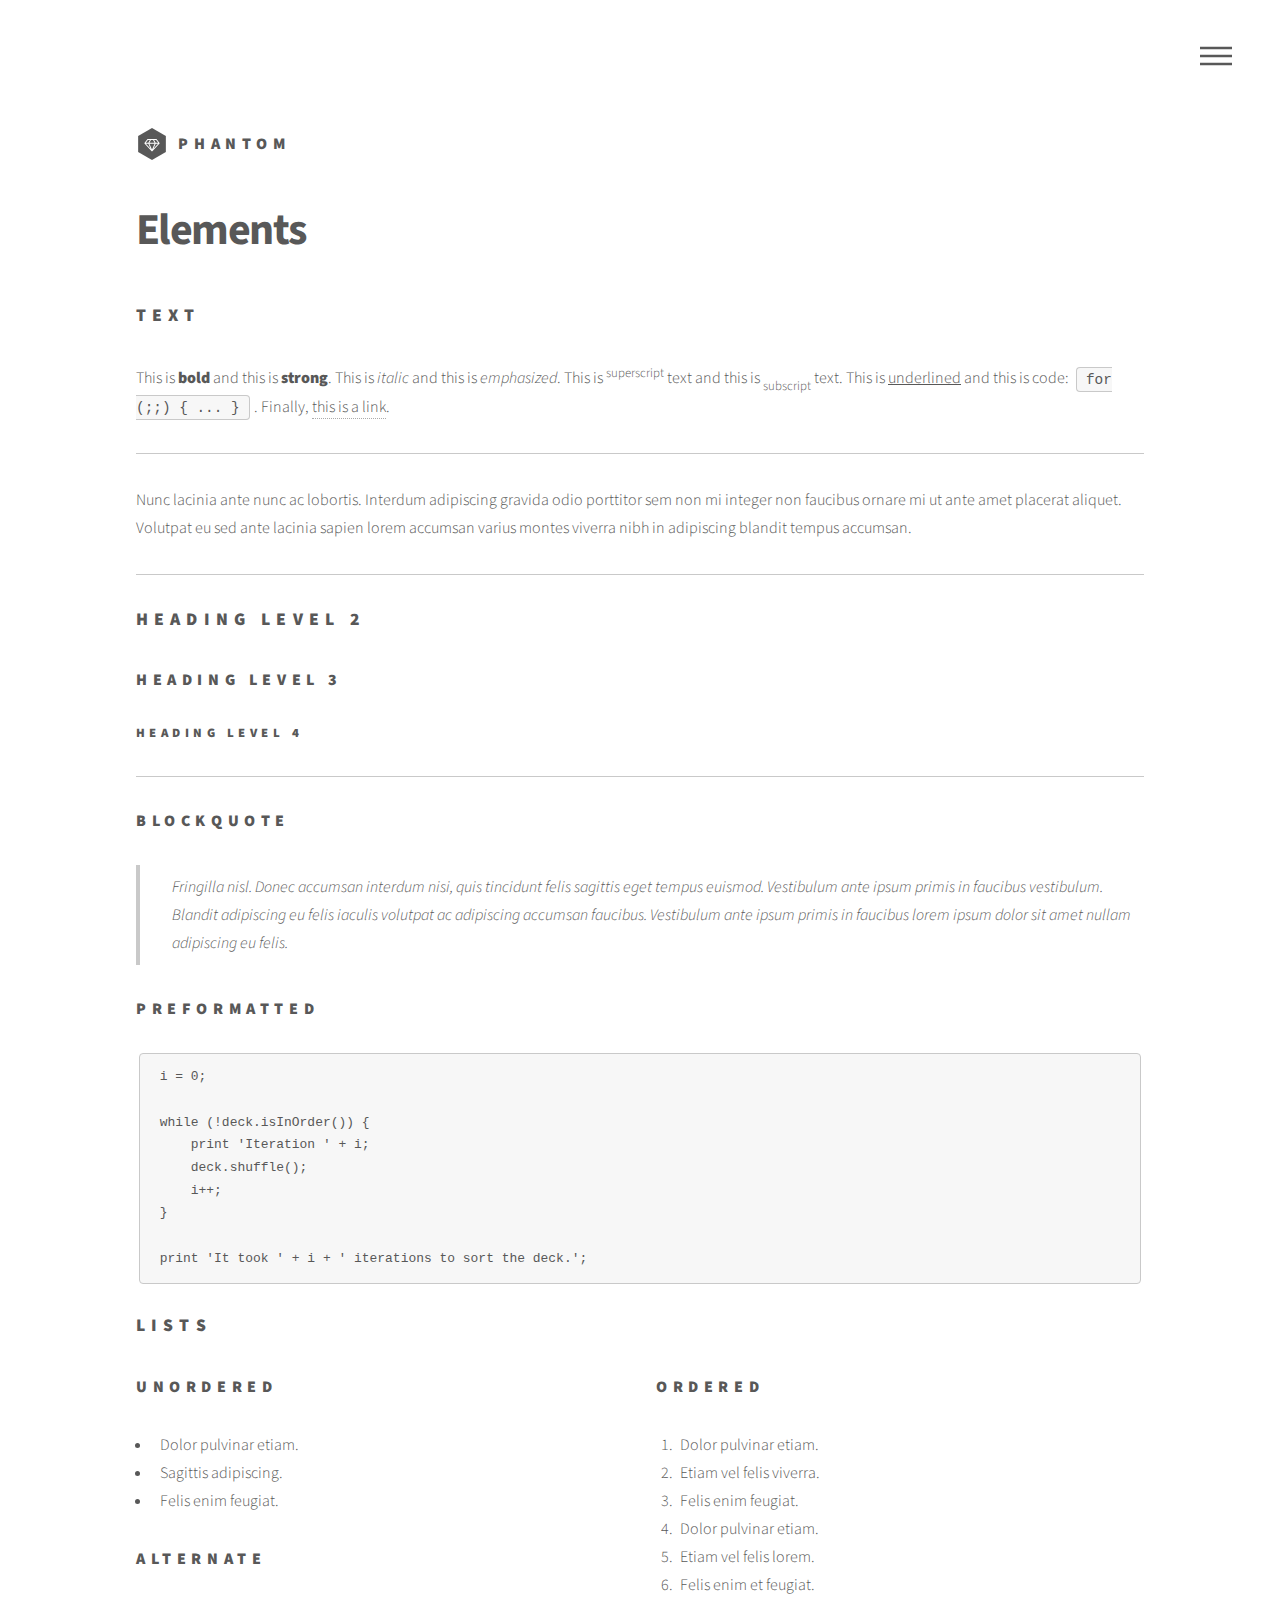
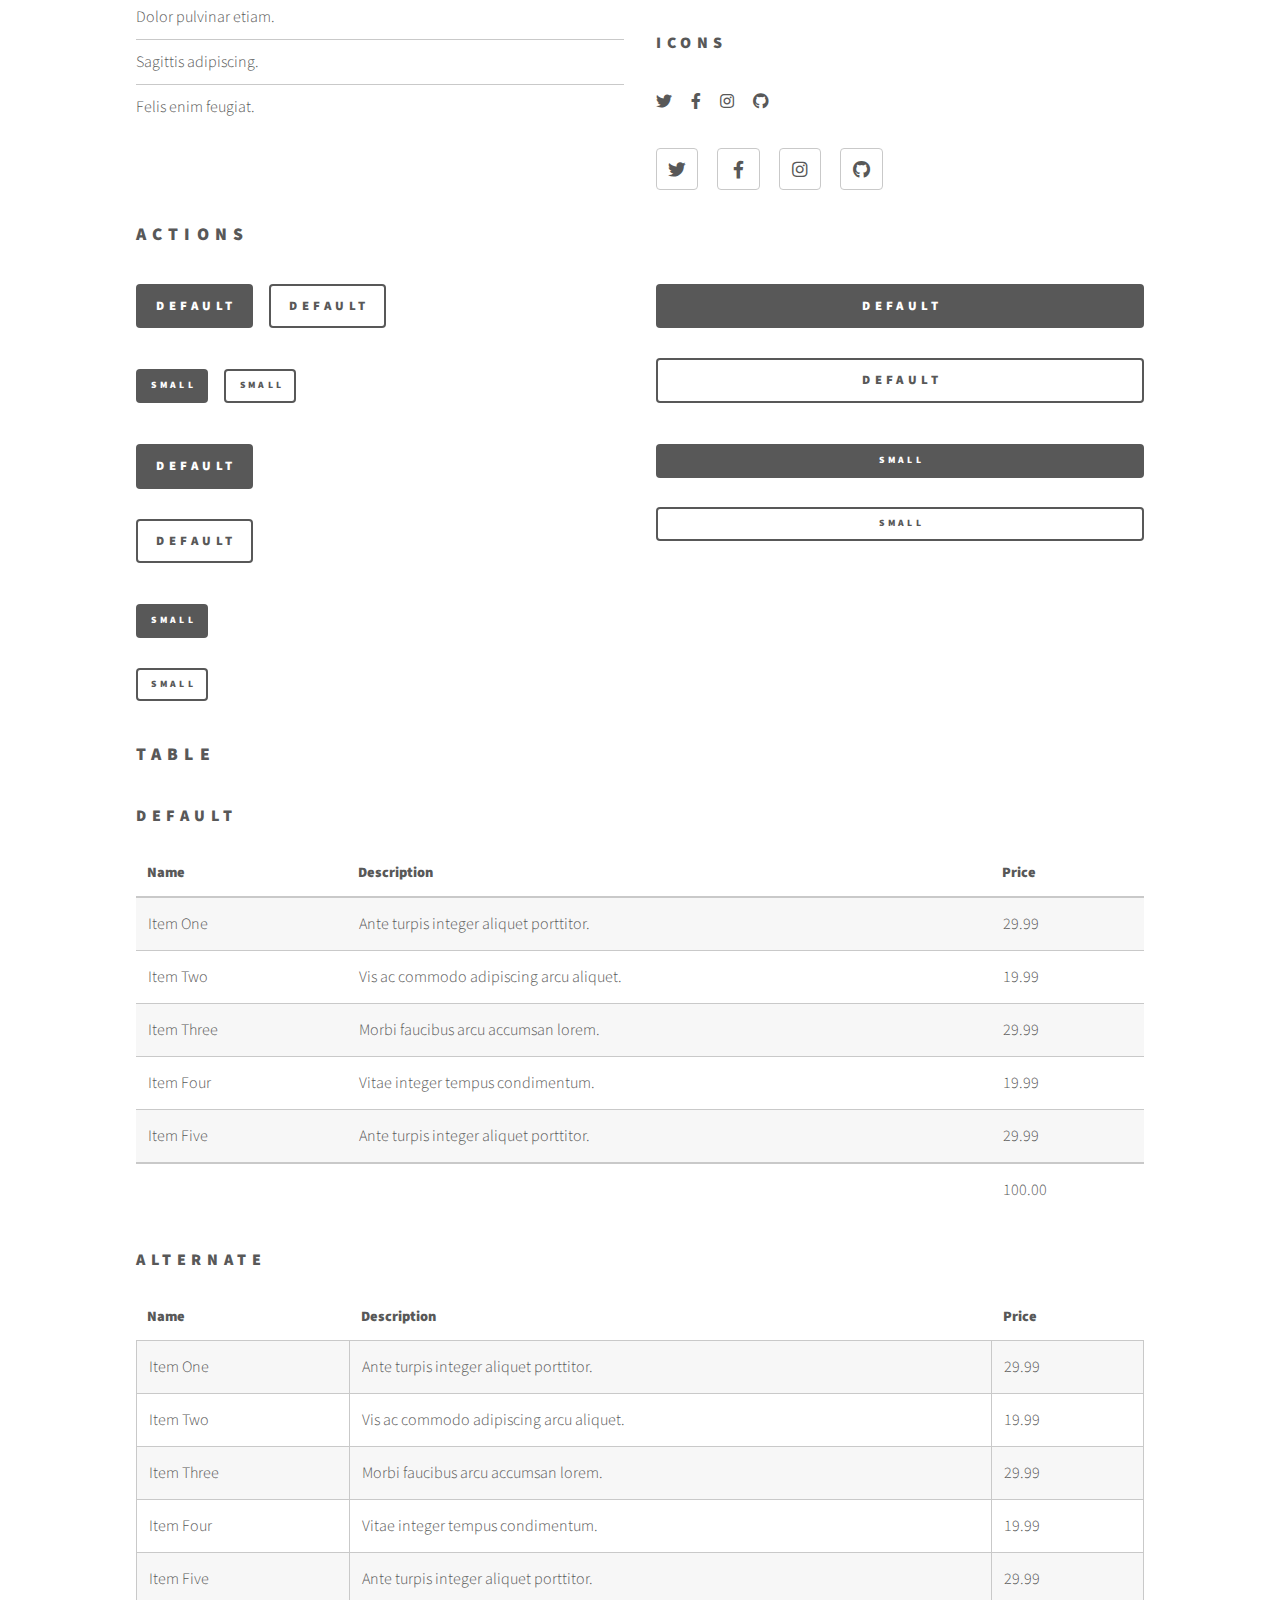
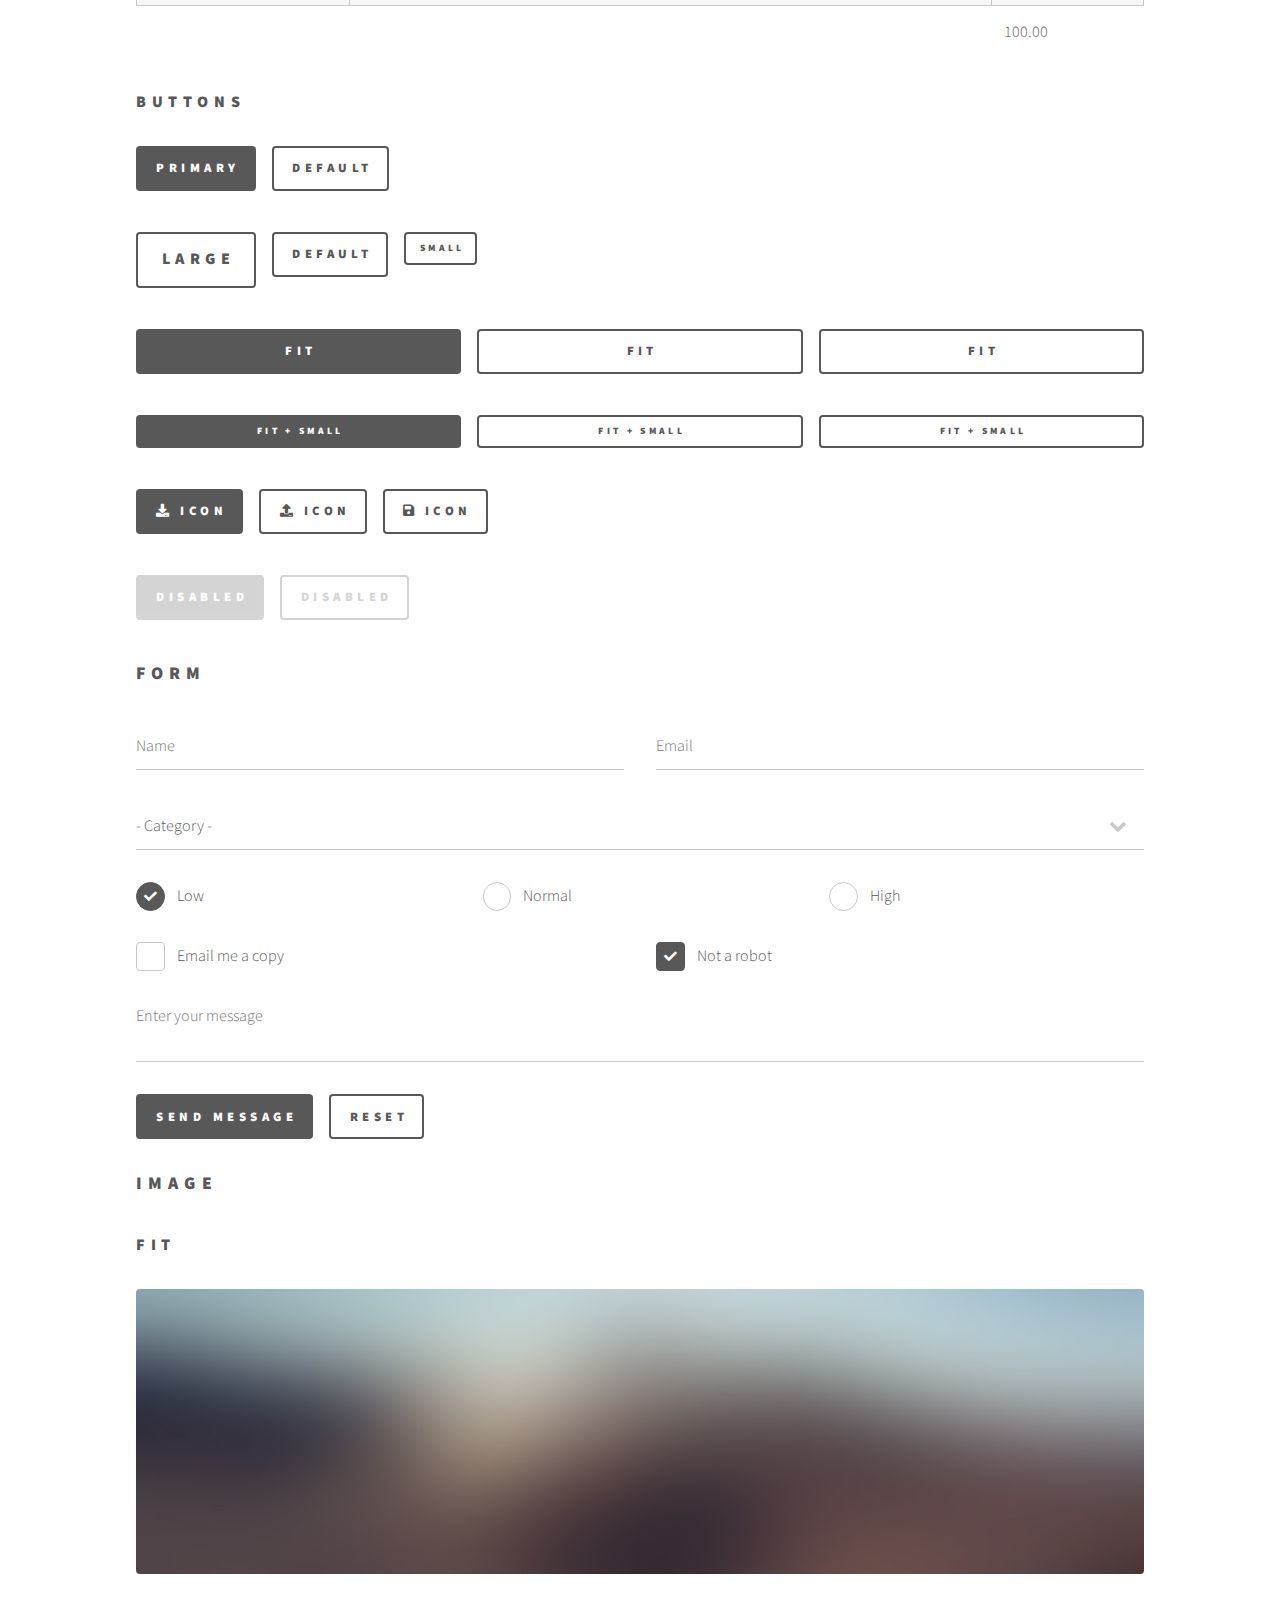
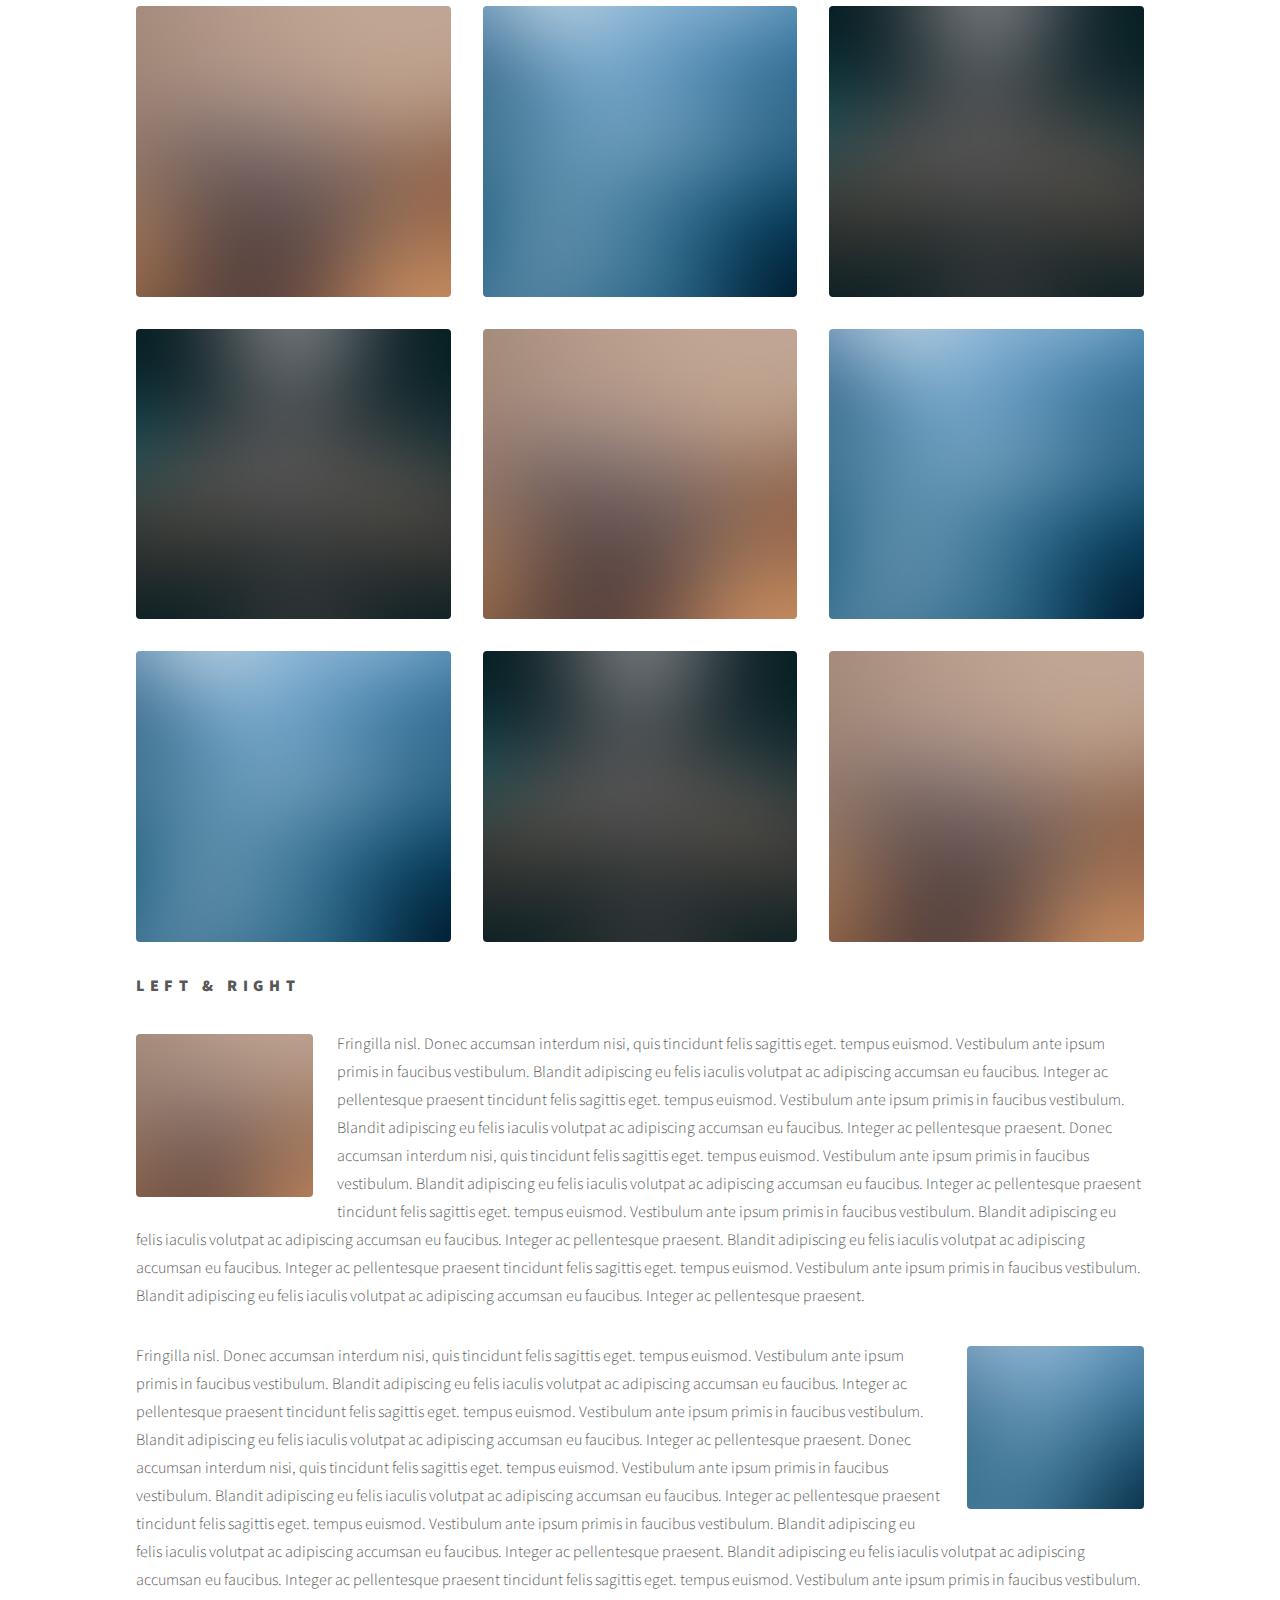
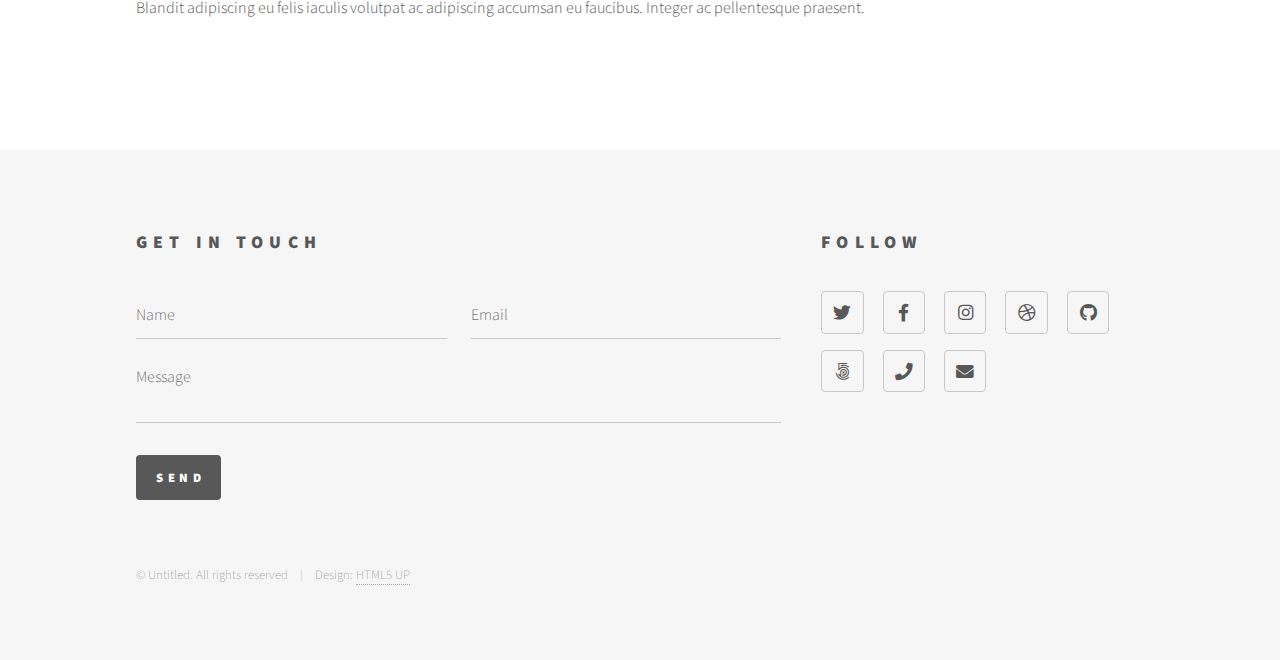
<file: html/elements.html>
<!DOCTYPE HTML>
<!--
	Phantom by HTML5 UP
	html5up.net | @ajlkn
	Free for personal and commercial use under the CCA 3.0 license (html5up.net/license)
-->
<html>
	<head>
		<title>Elements - Phantom by HTML5 UP</title>
		<meta charset="utf-8" />
		<meta name="viewport" content="width=device-width, initial-scale=1, user-scalable=no" />
		<link rel="stylesheet" href="assets/css/main.css" />
		<noscript><link rel="stylesheet" href="assets/css/noscript.css" /></noscript>
	</head>
	<body class="is-preload">
		<!-- Wrapper -->
			<div id="wrapper">

				<!-- Header -->
					<header id="header">
						<div class="inner">

							<!-- Logo -->
								<a href="index.html" class="logo">
									<span class="symbol"><img src="images/logo.svg" alt="" /></span><span class="title">Phantom</span>
								</a>

							<!-- Nav -->
								<nav>
									<ul>
										<li><a href="#menu">Menu</a></li>
									</ul>
								</nav>

						</div>
					</header>

				<!-- Menu -->
					<nav id="menu">
						<h2>Menu</h2>
						<ul>
							<li><a href="index.html">Home</a></li>
							<li><a href="generic.html">Ipsum veroeros</a></li>
							<li><a href="generic.html">Tempus etiam</a></li>
							<li><a href="generic.html">Consequat dolor</a></li>
							<li><a href="elements.html">Elements</a></li>
						</ul>
					</nav>

				<!-- Main -->
					<div id="main">
						<div class="inner">
							<h1>Elements</h1>

							<!-- Text -->
								<section>
									<h2>Text</h2>
									<p>This is <b>bold</b> and this is <strong>strong</strong>. This is <i>italic</i> and this is <em>emphasized</em>.
									This is <sup>superscript</sup> text and this is <sub>subscript</sub> text.
									This is <u>underlined</u> and this is code: <code>for (;;) { ... }</code>. Finally, <a href="#">this is a link</a>.</p>
									<hr />
									<p>Nunc lacinia ante nunc ac lobortis. Interdum adipiscing gravida odio porttitor sem non mi integer non faucibus ornare mi ut ante amet placerat aliquet. Volutpat eu sed ante lacinia sapien lorem accumsan varius montes viverra nibh in adipiscing blandit tempus accumsan.</p>
									<hr />
									<h2>Heading Level 2</h2>
									<h3>Heading Level 3</h3>
									<h4>Heading Level 4</h4>
									<hr />
									<h3>Blockquote</h3>
									<blockquote>Fringilla nisl. Donec accumsan interdum nisi, quis tincidunt felis sagittis eget tempus euismod. Vestibulum ante ipsum primis in faucibus vestibulum. Blandit adipiscing eu felis iaculis volutpat ac adipiscing accumsan faucibus. Vestibulum ante ipsum primis in faucibus lorem ipsum dolor sit amet nullam adipiscing eu felis.</blockquote>
									<h3>Preformatted</h3>
									<pre><code>i = 0;

while (!deck.isInOrder()) {
    print 'Iteration ' + i;
    deck.shuffle();
    i++;
}

print 'It took ' + i + ' iterations to sort the deck.';</code></pre>
								</section>

							<!-- Lists -->
								<section>
									<h2>Lists</h2>
									<div class="row">
										<div class="col-6 col-12-medium">
											<h3>Unordered</h3>
											<ul>
												<li>Dolor pulvinar etiam.</li>
												<li>Sagittis adipiscing.</li>
												<li>Felis enim feugiat.</li>
											</ul>
											<h3>Alternate</h3>
											<ul class="alt">
												<li>Dolor pulvinar etiam.</li>
												<li>Sagittis adipiscing.</li>
												<li>Felis enim feugiat.</li>
											</ul>
										</div>
										<div class="col-6 col-12-medium">
											<h3>Ordered</h3>
											<ol>
												<li>Dolor pulvinar etiam.</li>
												<li>Etiam vel felis viverra.</li>
												<li>Felis enim feugiat.</li>
												<li>Dolor pulvinar etiam.</li>
												<li>Etiam vel felis lorem.</li>
												<li>Felis enim et feugiat.</li>
											</ol>
											<h3>Icons</h3>
											<ul class="icons">
												<li><a href="#" class="icon brands style1 fa-twitter"><span class="label">Twitter</span></a></li>
												<li><a href="#" class="icon brands style1 fa-facebook-f"><span class="label">Facebook</span></a></li>
												<li><a href="#" class="icon brands style1 fa-instagram"><span class="label">Instagram</span></a></li>
												<li><a href="#" class="icon brands style1 fa-github"><span class="label">Github</span></a></li>
											</ul>
											<ul class="icons">
												<li><a href="#" class="icon brands style2 fa-twitter"><span class="label">Twitter</span></a></li>
												<li><a href="#" class="icon brands style2 fa-facebook-f"><span class="label">Facebook</span></a></li>
												<li><a href="#" class="icon brands style2 fa-instagram"><span class="label">Instagram</span></a></li>
												<li><a href="#" class="icon brands style2 fa-github"><span class="label">Github</span></a></li>
											</ul>
										</div>
									</div>
									<h2>Actions</h2>
									<div class="row">
										<div class="col-6 col-12-medium">
											<ul class="actions">
												<li><a href="#" class="button primary">Default</a></li>
												<li><a href="#" class="button">Default</a></li>
											</ul>
											<ul class="actions small">
												<li><a href="#" class="button primary small">Small</a></li>
												<li><a href="#" class="button small">Small</a></li>
											</ul>
											<ul class="actions stacked">
												<li><a href="#" class="button primary">Default</a></li>
												<li><a href="#" class="button">Default</a></li>
											</ul>
											<ul class="actions stacked">
												<li><a href="#" class="button primary small">Small</a></li>
												<li><a href="#" class="button small">Small</a></li>
											</ul>
										</div>
										<div class="col-6 col-12-medium">
											<ul class="actions stacked">
												<li><a href="#" class="button primary fit">Default</a></li>
												<li><a href="#" class="button fit">Default</a></li>
											</ul>
											<ul class="actions stacked">
												<li><a href="#" class="button primary small fit">Small</a></li>
												<li><a href="#" class="button small fit">Small</a></li>
											</ul>
										</div>
									</div>
								</section>

							<!-- Table -->
								<section>
									<h2>Table</h2>
									<h3>Default</h3>
									<div class="table-wrapper">
										<table>
											<thead>
												<tr>
													<th>Name</th>
													<th>Description</th>
													<th>Price</th>
												</tr>
											</thead>
											<tbody>
												<tr>
													<td>Item One</td>
													<td>Ante turpis integer aliquet porttitor.</td>
													<td>29.99</td>
												</tr>
												<tr>
													<td>Item Two</td>
													<td>Vis ac commodo adipiscing arcu aliquet.</td>
													<td>19.99</td>
												</tr>
												<tr>
													<td>Item Three</td>
													<td> Morbi faucibus arcu accumsan lorem.</td>
													<td>29.99</td>
												</tr>
												<tr>
													<td>Item Four</td>
													<td>Vitae integer tempus condimentum.</td>
													<td>19.99</td>
												</tr>
												<tr>
													<td>Item Five</td>
													<td>Ante turpis integer aliquet porttitor.</td>
													<td>29.99</td>
												</tr>
											</tbody>
											<tfoot>
												<tr>
													<td colspan="2"></td>
													<td>100.00</td>
												</tr>
											</tfoot>
										</table>
									</div>

									<h3>Alternate</h3>
									<div class="table-wrapper">
										<table class="alt">
											<thead>
												<tr>
													<th>Name</th>
													<th>Description</th>
													<th>Price</th>
												</tr>
											</thead>
											<tbody>
												<tr>
													<td>Item One</td>
													<td>Ante turpis integer aliquet porttitor.</td>
													<td>29.99</td>
												</tr>
												<tr>
													<td>Item Two</td>
													<td>Vis ac commodo adipiscing arcu aliquet.</td>
													<td>19.99</td>
												</tr>
												<tr>
													<td>Item Three</td>
													<td> Morbi faucibus arcu accumsan lorem.</td>
													<td>29.99</td>
												</tr>
												<tr>
													<td>Item Four</td>
													<td>Vitae integer tempus condimentum.</td>
													<td>19.99</td>
												</tr>
												<tr>
													<td>Item Five</td>
													<td>Ante turpis integer aliquet porttitor.</td>
													<td>29.99</td>
												</tr>
											</tbody>
											<tfoot>
												<tr>
													<td colspan="2"></td>
													<td>100.00</td>
												</tr>
											</tfoot>
										</table>
									</div>
								</section>

							<!-- Buttons -->
								<section>
									<h3>Buttons</h3>
									<ul class="actions">
										<li><a href="#" class="button primary">Primary</a></li>
										<li><a href="#" class="button">Default</a></li>
									</ul>
									<ul class="actions">
										<li><a href="#" class="button large">Large</a></li>
										<li><a href="#" class="button">Default</a></li>
										<li><a href="#" class="button small">Small</a></li>
									</ul>
									<ul class="actions fit">
										<li><a href="#" class="button primary fit">Fit</a></li>
										<li><a href="#" class="button fit">Fit</a></li>
										<li><a href="#" class="button fit">Fit</a></li>
									</ul>
									<ul class="actions fit small">
										<li><a href="#" class="button primary fit small">Fit + Small</a></li>
										<li><a href="#" class="button fit small">Fit + Small</a></li>
										<li><a href="#" class="button fit small">Fit + Small</a></li>
									</ul>
									<ul class="actions">
										<li><a href="#" class="button primary icon solid fa-download">Icon</a></li>
										<li><a href="#" class="button icon solid fa-upload">Icon</a></li>
										<li><a href="#" class="button icon solid fa-save">Icon</a></li>
									</ul>
									<ul class="actions">
										<li><span class="button primary disabled">Disabled</span></li>
										<li><span class="button disabled">Disabled</span></li>
									</ul>
								</section>

							<!-- Form -->
								<section>
									<h2>Form</h2>
									<form method="post" action="#">
										<div class="row gtr-uniform">
											<div class="col-6 col-12-xsmall">
												<input type="text" name="demo-name" id="demo-name" value="" placeholder="Name" />
											</div>
											<div class="col-6 col-12-xsmall">
												<input type="email" name="demo-email" id="demo-email" value="" placeholder="Email" />
											</div>
											<div class="col-12">
												<select name="demo-category" id="demo-category">
													<option value="">- Category -</option>
													<option value="1">Manufacturing</option>
													<option value="1">Shipping</option>
													<option value="1">Administration</option>
													<option value="1">Human Resources</option>
												</select>
											</div>
											<div class="col-4 col-12-small">
												<input type="radio" id="demo-priority-low" name="demo-priority" checked>
												<label for="demo-priority-low">Low</label>
											</div>
											<div class="col-4 col-12-small">
												<input type="radio" id="demo-priority-normal" name="demo-priority">
												<label for="demo-priority-normal">Normal</label>
											</div>
											<div class="col-4 col-12-small">
												<input type="radio" id="demo-priority-high" name="demo-priority">
												<label for="demo-priority-high">High</label>
											</div>
											<div class="col-6 col-12-small">
												<input type="checkbox" id="demo-copy" name="demo-copy">
												<label for="demo-copy">Email me a copy</label>
											</div>
											<div class="col-6 col-12-small">
												<input type="checkbox" id="demo-human" name="demo-human" checked>
												<label for="demo-human">Not a robot</label>
											</div>
											<div class="col-12">
												<textarea name="demo-message" id="demo-message" placeholder="Enter your message" rows="6"></textarea>
											</div>
											<div class="col-12">
												<ul class="actions">
													<li><input type="submit" value="Send Message" class="primary" /></li>
													<li><input type="reset" value="Reset" /></li>
												</ul>
											</div>
										</div>
									</form>
								</section>

							<!-- Image -->
								<section>
									<h2>Image</h2>
									<h3>Fit</h3>
									<div class="box alt">
										<div class="row gtr-uniform">
											<div class="col-12"><span class="image fit"><img src="images/pic13.jpg" alt="" /></span></div>
											<div class="col-4"><span class="image fit"><img src="images/pic01.jpg" alt="" /></span></div>
											<div class="col-4"><span class="image fit"><img src="images/pic02.jpg" alt="" /></span></div>
											<div class="col-4"><span class="image fit"><img src="images/pic03.jpg" alt="" /></span></div>
											<div class="col-4"><span class="image fit"><img src="images/pic03.jpg" alt="" /></span></div>
											<div class="col-4"><span class="image fit"><img src="images/pic01.jpg" alt="" /></span></div>
											<div class="col-4"><span class="image fit"><img src="images/pic02.jpg" alt="" /></span></div>
											<div class="col-4"><span class="image fit"><img src="images/pic02.jpg" alt="" /></span></div>
											<div class="col-4"><span class="image fit"><img src="images/pic03.jpg" alt="" /></span></div>
											<div class="col-4"><span class="image fit"><img src="images/pic01.jpg" alt="" /></span></div>
										</div>
									</div>
									<h3>Left &amp; Right</h3>
									<p><span class="image left"><img src="images/pic14.jpg" alt="" /></span>Fringilla nisl. Donec accumsan interdum nisi, quis tincidunt felis sagittis eget. tempus euismod. Vestibulum ante ipsum primis in faucibus vestibulum. Blandit adipiscing eu felis iaculis volutpat ac adipiscing accumsan eu faucibus. Integer ac pellentesque praesent tincidunt felis sagittis eget. tempus euismod. Vestibulum ante ipsum primis in faucibus vestibulum. Blandit adipiscing eu felis iaculis volutpat ac adipiscing accumsan eu faucibus. Integer ac pellentesque praesent. Donec accumsan interdum nisi, quis tincidunt felis sagittis eget. tempus euismod. Vestibulum ante ipsum primis in faucibus vestibulum. Blandit adipiscing eu felis iaculis volutpat ac adipiscing accumsan eu faucibus. Integer ac pellentesque praesent tincidunt felis sagittis eget. tempus euismod. Vestibulum ante ipsum primis in faucibus vestibulum. Blandit adipiscing eu felis iaculis volutpat ac adipiscing accumsan eu faucibus. Integer ac pellentesque praesent. Blandit adipiscing eu felis iaculis volutpat ac adipiscing accumsan eu faucibus. Integer ac pellentesque praesent tincidunt felis sagittis eget. tempus euismod. Vestibulum ante ipsum primis in faucibus vestibulum. Blandit adipiscing eu felis iaculis volutpat ac adipiscing accumsan eu faucibus. Integer ac pellentesque praesent.</p>
									<p><span class="image right"><img src="images/pic15.jpg" alt="" /></span>Fringilla nisl. Donec accumsan interdum nisi, quis tincidunt felis sagittis eget. tempus euismod. Vestibulum ante ipsum primis in faucibus vestibulum. Blandit adipiscing eu felis iaculis volutpat ac adipiscing accumsan eu faucibus. Integer ac pellentesque praesent tincidunt felis sagittis eget. tempus euismod. Vestibulum ante ipsum primis in faucibus vestibulum. Blandit adipiscing eu felis iaculis volutpat ac adipiscing accumsan eu faucibus. Integer ac pellentesque praesent. Donec accumsan interdum nisi, quis tincidunt felis sagittis eget. tempus euismod. Vestibulum ante ipsum primis in faucibus vestibulum. Blandit adipiscing eu felis iaculis volutpat ac adipiscing accumsan eu faucibus. Integer ac pellentesque praesent tincidunt felis sagittis eget. tempus euismod. Vestibulum ante ipsum primis in faucibus vestibulum. Blandit adipiscing eu felis iaculis volutpat ac adipiscing accumsan eu faucibus. Integer ac pellentesque praesent. Blandit adipiscing eu felis iaculis volutpat ac adipiscing accumsan eu faucibus. Integer ac pellentesque praesent tincidunt felis sagittis eget. tempus euismod. Vestibulum ante ipsum primis in faucibus vestibulum. Blandit adipiscing eu felis iaculis volutpat ac adipiscing accumsan eu faucibus. Integer ac pellentesque praesent.</p>
								</section>

						</div>
					</div>

				<!-- Footer -->
					<footer id="footer">
						<div class="inner">
							<section>
								<h2>Get in touch</h2>
								<form method="post" action="#">
									<div class="fields">
										<div class="field half">
											<input type="text" name="name" id="name" placeholder="Name" />
										</div>
										<div class="field half">
											<input type="email" name="email" id="email" placeholder="Email" />
										</div>
										<div class="field">
											<textarea name="message" id="message" placeholder="Message"></textarea>
										</div>
									</div>
									<ul class="actions">
										<li><input type="submit" value="Send" class="primary" /></li>
									</ul>
								</form>
							</section>
							<section>
								<h2>Follow</h2>
								<ul class="icons">
									<li><a href="#" class="icon brands style2 fa-twitter"><span class="label">Twitter</span></a></li>
									<li><a href="#" class="icon brands style2 fa-facebook-f"><span class="label">Facebook</span></a></li>
									<li><a href="#" class="icon brands style2 fa-instagram"><span class="label">Instagram</span></a></li>
									<li><a href="#" class="icon brands style2 fa-dribbble"><span class="label">Dribbble</span></a></li>
									<li><a href="#" class="icon brands style2 fa-github"><span class="label">GitHub</span></a></li>
									<li><a href="#" class="icon brands style2 fa-500px"><span class="label">500px</span></a></li>
									<li><a href="#" class="icon solid style2 fa-phone"><span class="label">Phone</span></a></li>
									<li><a href="#" class="icon solid style2 fa-envelope"><span class="label">Email</span></a></li>
								</ul>
							</section>
							<ul class="copyright">
								<li>&copy; Untitled. All rights reserved</li><li>Design: <a href="http://html5up.net">HTML5 UP</a></li>
							</ul>
						</div>
					</footer>

			</div>

		<!-- Scripts -->
			<script src="assets/js/jquery.min.js"></script>
			<script src="assets/js/browser.min.js"></script>
			<script src="assets/js/breakpoints.min.js"></script>
			<script src="assets/js/util.js"></script>
			<script src="assets/js/main.js"></script>

	</body>
</html>
</file>
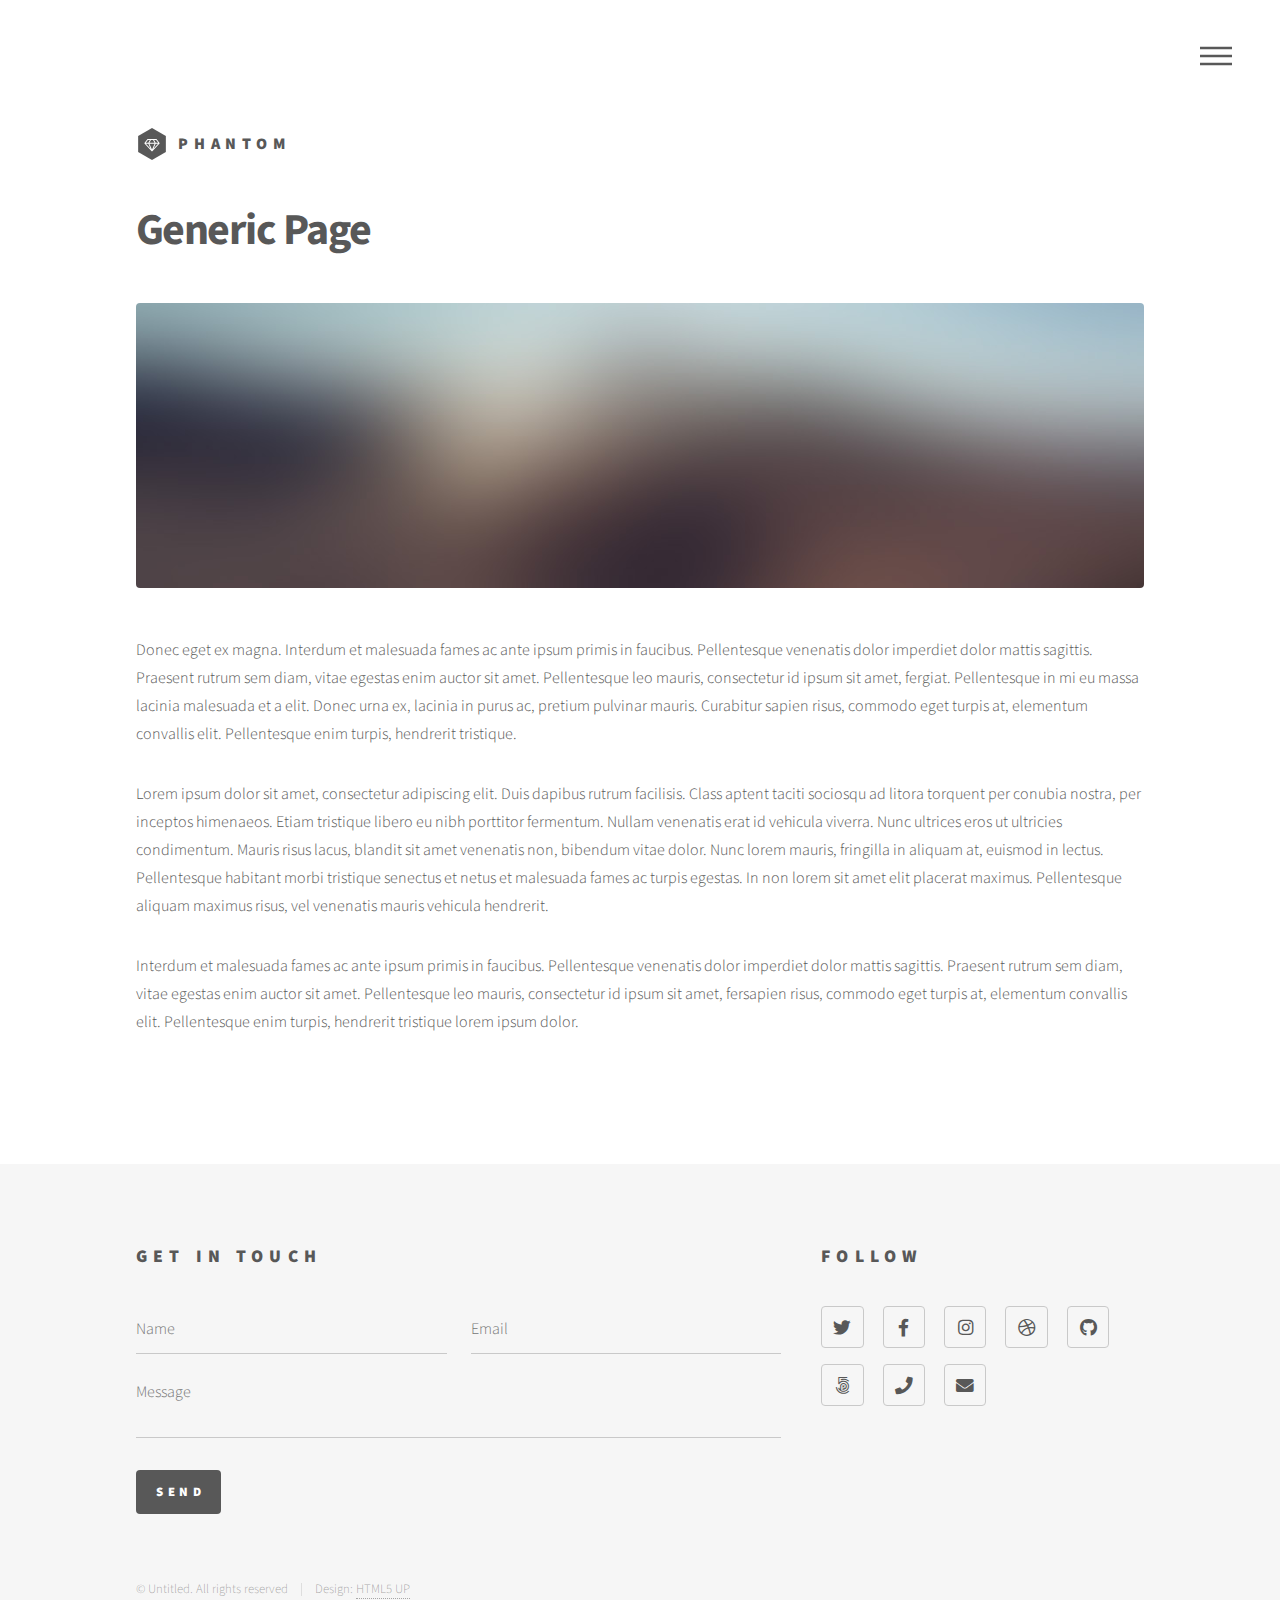
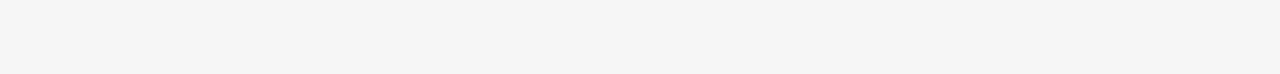
<file: html/generic.html>
<!DOCTYPE HTML>
<!--
	Phantom by HTML5 UP
	html5up.net | @ajlkn
	Free for personal and commercial use under the CCA 3.0 license (html5up.net/license)
-->
<html>
	<head>
		<title>Generic - Phantom by HTML5 UP</title>
		<meta charset="utf-8" />
		<meta name="viewport" content="width=device-width, initial-scale=1, user-scalable=no" />
		<link rel="stylesheet" href="assets/css/main.css" />
		<noscript><link rel="stylesheet" href="assets/css/noscript.css" /></noscript>
	</head>
	<body class="is-preload">
		<!-- Wrapper -->
			<div id="wrapper">

				<!-- Header -->
					<header id="header">
						<div class="inner">

							<!-- Logo -->
								<a href="index.html" class="logo">
									<span class="symbol"><img src="images/logo.svg" alt="" /></span><span class="title">Phantom</span>
								</a>

							<!-- Nav -->
								<nav>
									<ul>
										<li><a href="#menu">Menu</a></li>
									</ul>
								</nav>

						</div>
					</header>

				<!-- Menu -->
					<nav id="menu">
						<h2>Menu</h2>
						<ul>
							<li><a href="index.html">Home</a></li>
							<li><a href="generic.html">Ipsum veroeros</a></li>
							<li><a href="generic.html">Tempus etiam</a></li>
							<li><a href="generic.html">Consequat dolor</a></li>
							<li><a href="elements.html">Elements</a></li>
						</ul>
					</nav>

				<!-- Main -->
					<div id="main">
						<div class="inner">
							<h1>Generic Page</h1>
							<span class="image main"><img src="images/pic13.jpg" alt="" /></span>
							<p>Donec eget ex magna. Interdum et malesuada fames ac ante ipsum primis in faucibus. Pellentesque venenatis dolor imperdiet dolor mattis sagittis. Praesent rutrum sem diam, vitae egestas enim auctor sit amet. Pellentesque leo mauris, consectetur id ipsum sit amet, fergiat. Pellentesque in mi eu massa lacinia malesuada et a elit. Donec urna ex, lacinia in purus ac, pretium pulvinar mauris. Curabitur sapien risus, commodo eget turpis at, elementum convallis elit. Pellentesque enim turpis, hendrerit tristique.</p>
							<p>Lorem ipsum dolor sit amet, consectetur adipiscing elit. Duis dapibus rutrum facilisis. Class aptent taciti sociosqu ad litora torquent per conubia nostra, per inceptos himenaeos. Etiam tristique libero eu nibh porttitor fermentum. Nullam venenatis erat id vehicula viverra. Nunc ultrices eros ut ultricies condimentum. Mauris risus lacus, blandit sit amet venenatis non, bibendum vitae dolor. Nunc lorem mauris, fringilla in aliquam at, euismod in lectus. Pellentesque habitant morbi tristique senectus et netus et malesuada fames ac turpis egestas. In non lorem sit amet elit placerat maximus. Pellentesque aliquam maximus risus, vel venenatis mauris vehicula hendrerit.</p>
							<p>Interdum et malesuada fames ac ante ipsum primis in faucibus. Pellentesque venenatis dolor imperdiet dolor mattis sagittis. Praesent rutrum sem diam, vitae egestas enim auctor sit amet. Pellentesque leo mauris, consectetur id ipsum sit amet, fersapien risus, commodo eget turpis at, elementum convallis elit. Pellentesque enim turpis, hendrerit tristique lorem ipsum dolor.</p>
						</div>
					</div>

				<!-- Footer -->
					<footer id="footer">
						<div class="inner">
							<section>
								<h2>Get in touch</h2>
								<form method="post" action="#">
									<div class="fields">
										<div class="field half">
											<input type="text" name="name" id="name" placeholder="Name" />
										</div>
										<div class="field half">
											<input type="email" name="email" id="email" placeholder="Email" />
										</div>
										<div class="field">
											<textarea name="message" id="message" placeholder="Message"></textarea>
										</div>
									</div>
									<ul class="actions">
										<li><input type="submit" value="Send" class="primary" /></li>
									</ul>
								</form>
							</section>
							<section>
								<h2>Follow</h2>
								<ul class="icons">
									<li><a href="#" class="icon brands style2 fa-twitter"><span class="label">Twitter</span></a></li>
									<li><a href="#" class="icon brands style2 fa-facebook-f"><span class="label">Facebook</span></a></li>
									<li><a href="#" class="icon brands style2 fa-instagram"><span class="label">Instagram</span></a></li>
									<li><a href="#" class="icon brands style2 fa-dribbble"><span class="label">Dribbble</span></a></li>
									<li><a href="#" class="icon brands style2 fa-github"><span class="label">GitHub</span></a></li>
									<li><a href="#" class="icon brands style2 fa-500px"><span class="label">500px</span></a></li>
									<li><a href="#" class="icon solid style2 fa-phone"><span class="label">Phone</span></a></li>
									<li><a href="#" class="icon solid style2 fa-envelope"><span class="label">Email</span></a></li>
								</ul>
							</section>
							<ul class="copyright">
								<li>&copy; Untitled. All rights reserved</li><li>Design: <a href="http://html5up.net">HTML5 UP</a></li>
							</ul>
						</div>
					</footer>

			</div>

		<!-- Scripts -->
			<script src="assets/js/jquery.min.js"></script>
			<script src="assets/js/browser.min.js"></script>
			<script src="assets/js/breakpoints.min.js"></script>
			<script src="assets/js/util.js"></script>
			<script src="assets/js/main.js"></script>

	</body>
</html>
</file>
<file: html/assets/css/noscript.css>
/*
	Phantom by HTML5 UP
	html5up.net | @ajlkn
	Free for personal and commercial use under the CCA 3.0 license (html5up.net/license)
*/

/* Tiles */

	body.is-preload .tiles article {
		-moz-transform: none;
		-webkit-transform: none;
		-ms-transform: none;
		transform: none;
		opacity: 1;
	}
</file>
<file: html/assets/css/main.css>
@import url(fontawesome-all.min.css);
@import url("https://fonts.googleapis.com/css?family=Source+Sans+Pro:300,700,900");

/*
	Phantom by HTML5 UP
	html5up.net | @ajlkn
	Free for personal and commercial use under the CCA 3.0 license (html5up.net/license)
*/

html, body, div, span, applet, object,
iframe, h1, h2, h3, h4, h5, h6, p, blockquote,
pre, a, abbr, acronym, address, big, cite,
code, del, dfn, em, img, ins, kbd, q, s, samp,
small, strike, strong, sub, sup, tt, var, b,
u, i, center, dl, dt, dd, ol, ul, li, fieldset,
form, label, legend, table, caption, tbody,
tfoot, thead, tr, th, td, article, aside,
canvas, details, embed, figure, figcaption,
footer, header, hgroup, menu, nav, output, ruby,
section, summary, time, mark, audio, video {
	margin: 0;
	padding: 0;
	border: 0;
	font-size: 100%;
	font: inherit;
	vertical-align: baseline;}

article, aside, details, figcaption, figure,
footer, header, hgroup, menu, nav, section {
	display: block;}

body {
	line-height: 1;
}

ol, ul {
	list-style: none;
}

blockquote, q {
	quotes: none;
}

	blockquote:before, blockquote:after, q:before, q:after {
		content: '';
		content: none;
	}

table {
	border-collapse: collapse;
	border-spacing: 0;
}

body {
	-webkit-text-size-adjust: none;
}

mark {
	background-color: transparent;
	color: inherit;
}

input::-moz-focus-inner {
	border: 0;
	padding: 0;
}

input, select, textarea {
	-moz-appearance: none;
	-webkit-appearance: none;
	-ms-appearance: none;
	appearance: none;
}

/* Basic */

	@-ms-viewport {
		width: device-width;
	}

	body {
		-ms-overflow-style: scrollbar;
	}

	@media screen and (max-width: 480px) {

		html, body {
			min-width: 320px;
		}

	}

	html {
		box-sizing: border-box;
	}

	*, *:before, *:after {
		box-sizing: inherit;
	}

	body {
		background: #ffffff;
	}

		body.is-preload *, body.is-preload *:before, body.is-preload *:after {
			-moz-animation: none !important;
			-webkit-animation: none !important;
			-ms-animation: none !important;
			animation: none !important;
			-moz-transition: none !important;
			-webkit-transition: none !important;
			-ms-transition: none !important;
			transition: none !important;
		}

/* Type */

	body, input, select, textarea {
		color: #585858;
		font-family: "Source Sans Pro", Helvetica, sans-serif;
		font-size: 16pt;
		font-weight: 300;
		line-height: 1.75;
	}

		@media screen and (max-width: 1680px) {

			body, input, select, textarea {
				font-size: 14pt;
			}

		}

		@media screen and (max-width: 1280px) {

			body, input, select, textarea {
				font-size: 12pt;
			}

		}

	a {
		-moz-transition: border-bottom-color 0.2s ease, color 0.2s ease;
		-webkit-transition: border-bottom-color 0.2s ease, color 0.2s ease;
		-ms-transition: border-bottom-color 0.2s ease, color 0.2s ease;
		transition: border-bottom-color 0.2s ease, color 0.2s ease;
		text-decoration: none;
		color: #585858;
		border-bottom: dotted 1px rgba(88, 88, 88, 0.5);
	}

		a:hover {
			border-bottom-color: transparent;
			color: #f2849e !important;
		}

	strong, b {
		font-weight: 900;
	}

	em, i {
		font-style: italic;
	}

	p {
		margin: 0 0 2em 0;
	}

	h1 {
		font-size: 2.75em;
		font-weight: 700;
		line-height: 1.3;
		margin: 0 0 1em 0;
		letter-spacing: -0.035em;
	}

		h1 a {
			color: inherit;
		}

		@media screen and (max-width: 736px) {

			h1 {
				font-size: 2em;
				margin: 0 0 1em 0;
			}

		}

		@media screen and (max-width: 360px) {

			h1 {
				font-size: 1.75em;
			}

		}

	h2, h3, h4, h5, h6 {
		font-weight: 900;
		line-height: 1.5;
		margin: 0 0 2em 0;
		text-transform: uppercase;
		letter-spacing: 0.35em;
	}

		h2 a, h3 a, h4 a, h5 a, h6 a {
			color: inherit;
		}

	h2 {
		font-size: 1.1em;
	}

	h3 {
		font-size: 1em;
	}

	h4 {
		font-size: 0.8em;
	}

	h5 {
		font-size: 0.8em;
	}

	h6 {
		font-size: 0.8em;
	}

	@media screen and (max-width: 980px) {

		h1 br, h2 br, h3 br, h4 br, h5 br, h6 br {
			display: none;
		}

	}

	@media screen and (max-width: 736px) {

		h2 {
			font-size: 1em;
		}

		h3 {
			font-size: 0.8em;
		}

	}

	sub {
		font-size: 0.8em;
		position: relative;
		top: 0.5em;
	}

	sup {
		font-size: 0.8em;
		position: relative;
		top: -0.5em;
	}

	blockquote {
		border-left: solid 4px #c9c9c9;
		font-style: italic;
		margin: 0 0 2em 0;
		padding: 0.5em 0 0.5em 2em;
	}

	code {
		background: rgba(144, 144, 144, 0.075);
		border-radius: 4px;
		border: solid 1px #c9c9c9;
		font-family: "Courier New", monospace;
		font-size: 0.9em;
		margin: 0 0.25em;
		padding: 0.25em 0.65em;
	}

	pre {
		-webkit-overflow-scrolling: touch;
		font-family: "Courier New", monospace;
		font-size: 0.9em;
		margin: 0 0 2em 0;
	}

		pre code {
			display: block;
			line-height: 1.75;
			padding: 1em 1.5em;
			overflow-x: auto;
		}

	hr {
		border: 0;
		border-bottom: solid 1px #c9c9c9;
		margin: 2em 0;
	}

		hr.major {
			margin: 3em 0;
		}

	.align-left {
		text-align: left;
	}

	.align-center {
		text-align: center;
	}

	.align-right {
		text-align: right;
	}

/* Row */

	.row {
		display: flex;
		flex-wrap: wrap;
		box-sizing: border-box;
		align-items: stretch;
	}

		.row > * {
			box-sizing: border-box;
		}

		.row.gtr-uniform > * > :last-child {
			margin-bottom: 0;
		}

		.row.aln-left {
			justify-content: flex-start;
		}

		.row.aln-center {
			justify-content: center;
		}

		.row.aln-right {
			justify-content: flex-end;
		}

		.row.aln-top {
			align-items: flex-start;
		}

		.row.aln-middle {
			align-items: center;
		}

		.row.aln-bottom {
			align-items: flex-end;
		}

		.row > .imp {
			order: -1;
		}

		.row > .col-1 {
			width: 8.33333%;
		}

		.row > .off-1 {
			margin-left: 8.33333%;
		}

		.row > .col-2 {
			width: 16.66667%;
		}

		.row > .off-2 {
			margin-left: 16.66667%;
		}

		.row > .col-3 {
			width: 25%;
		}

		.row > .off-3 {
			margin-left: 25%;
		}

		.row > .col-4 {
			width: 33.33333%;
		}

		.row > .off-4 {
			margin-left: 33.33333%;
		}

		.row > .col-5 {
			width: 41.66667%;
		}

		.row > .off-5 {
			margin-left: 41.66667%;
		}

		.row > .col-6 {
			width: 50%;
		}

		.row > .off-6 {
			margin-left: 50%;
		}

		.row > .col-7 {
			width: 58.33333%;
		}

		.row > .off-7 {
			margin-left: 58.33333%;
		}

		.row > .col-8 {
			width: 66.66667%;
		}

		.row > .off-8 {
			margin-left: 66.66667%;
		}

		.row > .col-9 {
			width: 75%;
		}

		.row > .off-9 {
			margin-left: 75%;
		}

		.row > .col-10 {
			width: 83.33333%;
		}

		.row > .off-10 {
			margin-left: 83.33333%;
		}

		.row > .col-11 {
			width: 91.66667%;
		}

		.row > .off-11 {
			margin-left: 91.66667%;
		}

		.row > .col-12 {
			width: 100%;
		}

		.row > .off-12 {
			margin-left: 100%;
		}

		.row.gtr-0 {
			margin-top: 0;
			margin-left: 0em;
		}

			.row.gtr-0 > * {
				padding: 0 0 0 0em;
			}

			.row.gtr-0.gtr-uniform {
				margin-top: 0em;
			}

				.row.gtr-0.gtr-uniform > * {
					padding-top: 0em;
				}

		.row.gtr-25 {
			margin-top: 0;
			margin-left: -0.5em;
		}

			.row.gtr-25 > * {
				padding: 0 0 0 0.5em;
			}

			.row.gtr-25.gtr-uniform {
				margin-top: -0.5em;
			}

				.row.gtr-25.gtr-uniform > * {
					padding-top: 0.5em;
				}

		.row.gtr-50 {
			margin-top: 0;
			margin-left: -1em;
		}

			.row.gtr-50 > * {
				padding: 0 0 0 1em;
			}

			.row.gtr-50.gtr-uniform {
				margin-top: -1em;
			}

				.row.gtr-50.gtr-uniform > * {
					padding-top: 1em;
				}

		.row {
			margin-top: 0;
			margin-left: -2em;
		}

			.row > * {
				padding: 0 0 0 2em;
			}

			.row.gtr-uniform {
				margin-top: -2em;
			}

				.row.gtr-uniform > * {
					padding-top: 2em;
				}

		.row.gtr-150 {
			margin-top: 0;
			margin-left: -3em;
		}

			.row.gtr-150 > * {
				padding: 0 0 0 3em;
			}

			.row.gtr-150.gtr-uniform {
				margin-top: -3em;
			}

				.row.gtr-150.gtr-uniform > * {
					padding-top: 3em;
				}

		.row.gtr-200 {
			margin-top: 0;
			margin-left: -4em;
		}

			.row.gtr-200 > * {
				padding: 0 0 0 4em;
			}

			.row.gtr-200.gtr-uniform {
				margin-top: -4em;
			}

				.row.gtr-200.gtr-uniform > * {
					padding-top: 4em;
				}

		@media screen and (max-width: 1680px) {

			.row {
				display: flex;
				flex-wrap: wrap;
				box-sizing: border-box;
				align-items: stretch;
			}

				.row > * {
					box-sizing: border-box;
				}

				.row.gtr-uniform > * > :last-child {
					margin-bottom: 0;
				}

				.row.aln-left {
					justify-content: flex-start;
				}

				.row.aln-center {
					justify-content: center;
				}

				.row.aln-right {
					justify-content: flex-end;
				}

				.row.aln-top {
					align-items: flex-start;
				}

				.row.aln-middle {
					align-items: center;
				}

				.row.aln-bottom {
					align-items: flex-end;
				}

				.row > .imp-xlarge {
					order: -1;
				}

				.row > .col-1-xlarge {
					width: 8.33333%;
				}

				.row > .off-1-xlarge {
					margin-left: 8.33333%;
				}

				.row > .col-2-xlarge {
					width: 16.66667%;
				}

				.row > .off-2-xlarge {
					margin-left: 16.66667%;
				}

				.row > .col-3-xlarge {
					width: 25%;
				}

				.row > .off-3-xlarge {
					margin-left: 25%;
				}

				.row > .col-4-xlarge {
					width: 33.33333%;
				}

				.row > .off-4-xlarge {
					margin-left: 33.33333%;
				}

				.row > .col-5-xlarge {
					width: 41.66667%;
				}

				.row > .off-5-xlarge {
					margin-left: 41.66667%;
				}

				.row > .col-6-xlarge {
					width: 50%;
				}

				.row > .off-6-xlarge {
					margin-left: 50%;
				}

				.row > .col-7-xlarge {
					width: 58.33333%;
				}

				.row > .off-7-xlarge {
					margin-left: 58.33333%;
				}

				.row > .col-8-xlarge {
					width: 66.66667%;
				}

				.row > .off-8-xlarge {
					margin-left: 66.66667%;
				}

				.row > .col-9-xlarge {
					width: 75%;
				}

				.row > .off-9-xlarge {
					margin-left: 75%;
				}

				.row > .col-10-xlarge {
					width: 83.33333%;
				}

				.row > .off-10-xlarge {
					margin-left: 83.33333%;
				}

				.row > .col-11-xlarge {
					width: 91.66667%;
				}

				.row > .off-11-xlarge {
					margin-left: 91.66667%;
				}

				.row > .col-12-xlarge {
					width: 100%;
				}

				.row > .off-12-xlarge {
					margin-left: 100%;
				}

				.row.gtr-0 {
					margin-top: 0;
					margin-left: 0em;
				}

					.row.gtr-0 > * {
						padding: 0 0 0 0em;
					}

					.row.gtr-0.gtr-uniform {
						margin-top: 0em;
					}

						.row.gtr-0.gtr-uniform > * {
							padding-top: 0em;
						}

				.row.gtr-25 {
					margin-top: 0;
					margin-left: -0.5em;
				}

					.row.gtr-25 > * {
						padding: 0 0 0 0.5em;
					}

					.row.gtr-25.gtr-uniform {
						margin-top: -0.5em;
					}

						.row.gtr-25.gtr-uniform > * {
							padding-top: 0.5em;
						}

				.row.gtr-50 {
					margin-top: 0;
					margin-left: -1em;
				}

					.row.gtr-50 > * {
						padding: 0 0 0 1em;
					}

					.row.gtr-50.gtr-uniform {
						margin-top: -1em;
					}

						.row.gtr-50.gtr-uniform > * {
							padding-top: 1em;
						}

				.row {
					margin-top: 0;
					margin-left: -2em;
				}

					.row > * {
						padding: 0 0 0 2em;
					}

					.row.gtr-uniform {
						margin-top: -2em;
					}

						.row.gtr-uniform > * {
							padding-top: 2em;
						}

				.row.gtr-150 {
					margin-top: 0;
					margin-left: -3em;
				}

					.row.gtr-150 > * {
						padding: 0 0 0 3em;
					}

					.row.gtr-150.gtr-uniform {
						margin-top: -3em;
					}

						.row.gtr-150.gtr-uniform > * {
							padding-top: 3em;
						}

				.row.gtr-200 {
					margin-top: 0;
					margin-left: -4em;
				}

					.row.gtr-200 > * {
						padding: 0 0 0 4em;
					}

					.row.gtr-200.gtr-uniform {
						margin-top: -4em;
					}

						.row.gtr-200.gtr-uniform > * {
							padding-top: 4em;
						}

		}

		@media screen and (max-width: 1280px) {

			.row {
				display: flex;
				flex-wrap: wrap;
				box-sizing: border-box;
				align-items: stretch;
			}

				.row > * {
					box-sizing: border-box;
				}

				.row.gtr-uniform > * > :last-child {
					margin-bottom: 0;
				}

				.row.aln-left {
					justify-content: flex-start;
				}

				.row.aln-center {
					justify-content: center;
				}

				.row.aln-right {
					justify-content: flex-end;
				}

				.row.aln-top {
					align-items: flex-start;
				}

				.row.aln-middle {
					align-items: center;
				}

				.row.aln-bottom {
					align-items: flex-end;
				}

				.row > .imp-large {
					order: -1;
				}

				.row > .col-1-large {
					width: 8.33333%;
				}

				.row > .off-1-large {
					margin-left: 8.33333%;
				}

				.row > .col-2-large {
					width: 16.66667%;
				}

				.row > .off-2-large {
					margin-left: 16.66667%;
				}

				.row > .col-3-large {
					width: 25%;
				}

				.row > .off-3-large {
					margin-left: 25%;
				}

				.row > .col-4-large {
					width: 33.33333%;
				}

				.row > .off-4-large {
					margin-left: 33.33333%;
				}

				.row > .col-5-large {
					width: 41.66667%;
				}

				.row > .off-5-large {
					margin-left: 41.66667%;
				}

				.row > .col-6-large {
					width: 50%;
				}

				.row > .off-6-large {
					margin-left: 50%;
				}

				.row > .col-7-large {
					width: 58.33333%;
				}

				.row > .off-7-large {
					margin-left: 58.33333%;
				}

				.row > .col-8-large {
					width: 66.66667%;
				}

				.row > .off-8-large {
					margin-left: 66.66667%;
				}

				.row > .col-9-large {
					width: 75%;
				}

				.row > .off-9-large {
					margin-left: 75%;
				}

				.row > .col-10-large {
					width: 83.33333%;
				}

				.row > .off-10-large {
					margin-left: 83.33333%;
				}

				.row > .col-11-large {
					width: 91.66667%;
				}

				.row > .off-11-large {
					margin-left: 91.66667%;
				}

				.row > .col-12-large {
					width: 100%;
				}

				.row > .off-12-large {
					margin-left: 100%;
				}

				.row.gtr-0 {
					margin-top: 0;
					margin-left: 0em;
				}

					.row.gtr-0 > * {
						padding: 0 0 0 0em;
					}

					.row.gtr-0.gtr-uniform {
						margin-top: 0em;
					}

						.row.gtr-0.gtr-uniform > * {
							padding-top: 0em;
						}

				.row.gtr-25 {
					margin-top: 0;
					margin-left: -0.5em;
				}

					.row.gtr-25 > * {
						padding: 0 0 0 0.5em;
					}

					.row.gtr-25.gtr-uniform {
						margin-top: -0.5em;
					}

						.row.gtr-25.gtr-uniform > * {
							padding-top: 0.5em;
						}

				.row.gtr-50 {
					margin-top: 0;
					margin-left: -1em;
				}

					.row.gtr-50 > * {
						padding: 0 0 0 1em;
					}

					.row.gtr-50.gtr-uniform {
						margin-top: -1em;
					}

						.row.gtr-50.gtr-uniform > * {
							padding-top: 1em;
						}

				.row {
					margin-top: 0;
					margin-left: -2em;
				}

					.row > * {
						padding: 0 0 0 2em;
					}

					.row.gtr-uniform {
						margin-top: -2em;
					}

						.row.gtr-uniform > * {
							padding-top: 2em;
						}

				.row.gtr-150 {
					margin-top: 0;
					margin-left: -3em;
				}

					.row.gtr-150 > * {
						padding: 0 0 0 3em;
					}

					.row.gtr-150.gtr-uniform {
						margin-top: -3em;
					}

						.row.gtr-150.gtr-uniform > * {
							padding-top: 3em;
						}

				.row.gtr-200 {
					margin-top: 0;
					margin-left: -4em;
				}

					.row.gtr-200 > * {
						padding: 0 0 0 4em;
					}

					.row.gtr-200.gtr-uniform {
						margin-top: -4em;
					}

						.row.gtr-200.gtr-uniform > * {
							padding-top: 4em;
						}

		}

		@media screen and (max-width: 980px) {

			.row {
				display: flex;
				flex-wrap: wrap;
				box-sizing: border-box;
				align-items: stretch;
			}

				.row > * {
					box-sizing: border-box;
				}

				.row.gtr-uniform > * > :last-child {
					margin-bottom: 0;
				}

				.row.aln-left {
					justify-content: flex-start;
				}

				.row.aln-center {
					justify-content: center;
				}

				.row.aln-right {
					justify-content: flex-end;
				}

				.row.aln-top {
					align-items: flex-start;
				}

				.row.aln-middle {
					align-items: center;
				}

				.row.aln-bottom {
					align-items: flex-end;
				}

				.row > .imp-medium {
					order: -1;
				}

				.row > .col-1-medium {
					width: 8.33333%;
				}

				.row > .off-1-medium {
					margin-left: 8.33333%;
				}

				.row > .col-2-medium {
					width: 16.66667%;
				}

				.row > .off-2-medium {
					margin-left: 16.66667%;
				}

				.row > .col-3-medium {
					width: 25%;
				}

				.row > .off-3-medium {
					margin-left: 25%;
				}

				.row > .col-4-medium {
					width: 33.33333%;
				}

				.row > .off-4-medium {
					margin-left: 33.33333%;
				}

				.row > .col-5-medium {
					width: 41.66667%;
				}

				.row > .off-5-medium {
					margin-left: 41.66667%;
				}

				.row > .col-6-medium {
					width: 50%;
				}

				.row > .off-6-medium {
					margin-left: 50%;
				}

				.row > .col-7-medium {
					width: 58.33333%;
				}

				.row > .off-7-medium {
					margin-left: 58.33333%;
				}

				.row > .col-8-medium {
					width: 66.66667%;
				}

				.row > .off-8-medium {
					margin-left: 66.66667%;
				}

				.row > .col-9-medium {
					width: 75%;
				}

				.row > .off-9-medium {
					margin-left: 75%;
				}

				.row > .col-10-medium {
					width: 83.33333%;
				}

				.row > .off-10-medium {
					margin-left: 83.33333%;
				}

				.row > .col-11-medium {
					width: 91.66667%;
				}

				.row > .off-11-medium {
					margin-left: 91.66667%;
				}

				.row > .col-12-medium {
					width: 100%;
				}

				.row > .off-12-medium {
					margin-left: 100%;
				}

				.row.gtr-0 {
					margin-top: 0;
					margin-left: 0em;
				}

					.row.gtr-0 > * {
						padding: 0 0 0 0em;
					}

					.row.gtr-0.gtr-uniform {
						margin-top: 0em;
					}

						.row.gtr-0.gtr-uniform > * {
							padding-top: 0em;
						}

				.row.gtr-25 {
					margin-top: 0;
					margin-left: -0.375em;
				}

					.row.gtr-25 > * {
						padding: 0 0 0 0.375em;
					}

					.row.gtr-25.gtr-uniform {
						margin-top: -0.375em;
					}

						.row.gtr-25.gtr-uniform > * {
							padding-top: 0.375em;
						}

				.row.gtr-50 {
					margin-top: 0;
					margin-left: -0.75em;
				}

					.row.gtr-50 > * {
						padding: 0 0 0 0.75em;
					}

					.row.gtr-50.gtr-uniform {
						margin-top: -0.75em;
					}

						.row.gtr-50.gtr-uniform > * {
							padding-top: 0.75em;
						}

				.row {
					margin-top: 0;
					margin-left: -1.5em;
				}

					.row > * {
						padding: 0 0 0 1.5em;
					}

					.row.gtr-uniform {
						margin-top: -1.5em;
					}

						.row.gtr-uniform > * {
							padding-top: 1.5em;
						}

				.row.gtr-150 {
					margin-top: 0;
					margin-left: -2.25em;
				}

					.row.gtr-150 > * {
						padding: 0 0 0 2.25em;
					}

					.row.gtr-150.gtr-uniform {
						margin-top: -2.25em;
					}

						.row.gtr-150.gtr-uniform > * {
							padding-top: 2.25em;
						}

				.row.gtr-200 {
					margin-top: 0;
					margin-left: -3em;
				}

					.row.gtr-200 > * {
						padding: 0 0 0 3em;
					}

					.row.gtr-200.gtr-uniform {
						margin-top: -3em;
					}

						.row.gtr-200.gtr-uniform > * {
							padding-top: 3em;
						}

		}

		@media screen and (max-width: 736px) {

			.row {
				display: flex;
				flex-wrap: wrap;
				box-sizing: border-box;
				align-items: stretch;
			}

				.row > * {
					box-sizing: border-box;
				}

				.row.gtr-uniform > * > :last-child {
					margin-bottom: 0;
				}

				.row.aln-left {
					justify-content: flex-start;
				}

				.row.aln-center {
					justify-content: center;
				}

				.row.aln-right {
					justify-content: flex-end;
				}

				.row.aln-top {
					align-items: flex-start;
				}

				.row.aln-middle {
					align-items: center;
				}

				.row.aln-bottom {
					align-items: flex-end;
				}

				.row > .imp-small {
					order: -1;
				}

				.row > .col-1-small {
					width: 8.33333%;
				}

				.row > .off-1-small {
					margin-left: 8.33333%;
				}

				.row > .col-2-small {
					width: 16.66667%;
				}

				.row > .off-2-small {
					margin-left: 16.66667%;
				}

				.row > .col-3-small {
					width: 25%;
				}

				.row > .off-3-small {
					margin-left: 25%;
				}

				.row > .col-4-small {
					width: 33.33333%;
				}

				.row > .off-4-small {
					margin-left: 33.33333%;
				}

				.row > .col-5-small {
					width: 41.66667%;
				}

				.row > .off-5-small {
					margin-left: 41.66667%;
				}

				.row > .col-6-small {
					width: 50%;
				}

				.row > .off-6-small {
					margin-left: 50%;
				}

				.row > .col-7-small {
					width: 58.33333%;
				}

				.row > .off-7-small {
					margin-left: 58.33333%;
				}

				.row > .col-8-small {
					width: 66.66667%;
				}

				.row > .off-8-small {
					margin-left: 66.66667%;
				}

				.row > .col-9-small {
					width: 75%;
				}

				.row > .off-9-small {
					margin-left: 75%;
				}

				.row > .col-10-small {
					width: 83.33333%;
				}

				.row > .off-10-small {
					margin-left: 83.33333%;
				}

				.row > .col-11-small {
					width: 91.66667%;
				}

				.row > .off-11-small {
					margin-left: 91.66667%;
				}

				.row > .col-12-small {
					width: 100%;
				}

				.row > .off-12-small {
					margin-left: 100%;
				}

				.row.gtr-0 {
					margin-top: 0;
					margin-left: 0em;
				}

					.row.gtr-0 > * {
						padding: 0 0 0 0em;
					}

					.row.gtr-0.gtr-uniform {
						margin-top: 0em;
					}

						.row.gtr-0.gtr-uniform > * {
							padding-top: 0em;
						}

				.row.gtr-25 {
					margin-top: 0;
					margin-left: -0.25em;
				}

					.row.gtr-25 > * {
						padding: 0 0 0 0.25em;
					}

					.row.gtr-25.gtr-uniform {
						margin-top: -0.25em;
					}

						.row.gtr-25.gtr-uniform > * {
							padding-top: 0.25em;
						}

				.row.gtr-50 {
					margin-top: 0;
					margin-left: -0.5em;
				}

					.row.gtr-50 > * {
						padding: 0 0 0 0.5em;
					}

					.row.gtr-50.gtr-uniform {
						margin-top: -0.5em;
					}

						.row.gtr-50.gtr-uniform > * {
							padding-top: 0.5em;
						}

				.row {
					margin-top: 0;
					margin-left: -1em;
				}

					.row > * {
						padding: 0 0 0 1em;
					}

					.row.gtr-uniform {
						margin-top: -1em;
					}

						.row.gtr-uniform > * {
							padding-top: 1em;
						}

				.row.gtr-150 {
					margin-top: 0;
					margin-left: -1.5em;
				}

					.row.gtr-150 > * {
						padding: 0 0 0 1.5em;
					}

					.row.gtr-150.gtr-uniform {
						margin-top: -1.5em;
					}

						.row.gtr-150.gtr-uniform > * {
							padding-top: 1.5em;
						}

				.row.gtr-200 {
					margin-top: 0;
					margin-left: -2em;
				}

					.row.gtr-200 > * {
						padding: 0 0 0 2em;
					}

					.row.gtr-200.gtr-uniform {
						margin-top: -2em;
					}

						.row.gtr-200.gtr-uniform > * {
							padding-top: 2em;
						}

		}

		@media screen and (max-width: 480px) {

			.row {
				display: flex;
				flex-wrap: wrap;
				box-sizing: border-box;
				align-items: stretch;
			}

				.row > * {
					box-sizing: border-box;
				}

				.row.gtr-uniform > * > :last-child {
					margin-bottom: 0;
				}

				.row.aln-left {
					justify-content: flex-start;
				}

				.row.aln-center {
					justify-content: center;
				}

				.row.aln-right {
					justify-content: flex-end;
				}

				.row.aln-top {
					align-items: flex-start;
				}

				.row.aln-middle {
					align-items: center;
				}

				.row.aln-bottom {
					align-items: flex-end;
				}

				.row > .imp-xsmall {
					order: -1;
				}

				.row > .col-1-xsmall {
					width: 8.33333%;
				}

				.row > .off-1-xsmall {
					margin-left: 8.33333%;
				}

				.row > .col-2-xsmall {
					width: 16.66667%;
				}

				.row > .off-2-xsmall {
					margin-left: 16.66667%;
				}

				.row > .col-3-xsmall {
					width: 25%;
				}

				.row > .off-3-xsmall {
					margin-left: 25%;
				}

				.row > .col-4-xsmall {
					width: 33.33333%;
				}

				.row > .off-4-xsmall {
					margin-left: 33.33333%;
				}

				.row > .col-5-xsmall {
					width: 41.66667%;
				}

				.row > .off-5-xsmall {
					margin-left: 41.66667%;
				}

				.row > .col-6-xsmall {
					width: 50%;
				}

				.row > .off-6-xsmall {
					margin-left: 50%;
				}

				.row > .col-7-xsmall {
					width: 58.33333%;
				}

				.row > .off-7-xsmall {
					margin-left: 58.33333%;
				}

				.row > .col-8-xsmall {
					width: 66.66667%;
				}

				.row > .off-8-xsmall {
					margin-left: 66.66667%;
				}

				.row > .col-9-xsmall {
					width: 75%;
				}

				.row > .off-9-xsmall {
					margin-left: 75%;
				}

				.row > .col-10-xsmall {
					width: 83.33333%;
				}

				.row > .off-10-xsmall {
					margin-left: 83.33333%;
				}

				.row > .col-11-xsmall {
					width: 91.66667%;
				}

				.row > .off-11-xsmall {
					margin-left: 91.66667%;
				}

				.row > .col-12-xsmall {
					width: 100%;
				}

				.row > .off-12-xsmall {
					margin-left: 100%;
				}

				.row.gtr-0 {
					margin-top: 0;
					margin-left: 0em;
				}

					.row.gtr-0 > * {
						padding: 0 0 0 0em;
					}

					.row.gtr-0.gtr-uniform {
						margin-top: 0em;
					}

						.row.gtr-0.gtr-uniform > * {
							padding-top: 0em;
						}

				.row.gtr-25 {
					margin-top: 0;
					margin-left: -0.25em;
				}

					.row.gtr-25 > * {
						padding: 0 0 0 0.25em;
					}

					.row.gtr-25.gtr-uniform {
						margin-top: -0.25em;
					}

						.row.gtr-25.gtr-uniform > * {
							padding-top: 0.25em;
						}

				.row.gtr-50 {
					margin-top: 0;
					margin-left: -0.5em;
				}

					.row.gtr-50 > * {
						padding: 0 0 0 0.5em;
					}

					.row.gtr-50.gtr-uniform {
						margin-top: -0.5em;
					}

						.row.gtr-50.gtr-uniform > * {
							padding-top: 0.5em;
						}

				.row {
					margin-top: 0;
					margin-left: -1em;
				}

					.row > * {
						padding: 0 0 0 1em;
					}

					.row.gtr-uniform {
						margin-top: -1em;
					}

						.row.gtr-uniform > * {
							padding-top: 1em;
						}

				.row.gtr-150 {
					margin-top: 0;
					margin-left: -1.5em;
				}

					.row.gtr-150 > * {
						padding: 0 0 0 1.5em;
					}

					.row.gtr-150.gtr-uniform {
						margin-top: -1.5em;
					}

						.row.gtr-150.gtr-uniform > * {
							padding-top: 1.5em;
						}

				.row.gtr-200 {
					margin-top: 0;
					margin-left: -2em;
				}

					.row.gtr-200 > * {
						padding: 0 0 0 2em;
					}

					.row.gtr-200.gtr-uniform {
						margin-top: -2em;
					}

						.row.gtr-200.gtr-uniform > * {
							padding-top: 2em;
						}

		}

/* Section/Article */

	section.special, article.special {
		text-align: center;
	}

	header p {
		margin-top: -1em;
	}

	@media screen and (max-width: 736px) {

		header p {
			margin-top: 0;
		}

	}

/* Icon */

	.icon {
		text-decoration: none;
		border-bottom: none;
		position: relative;
	}

		.icon:before {
			-moz-osx-font-smoothing: grayscale;
			-webkit-font-smoothing: antialiased;
			display: inline-block;
			font-style: normal;
			font-variant: normal;
			text-rendering: auto;
			line-height: 1;
			text-transform: none !important;
			font-family: 'Font Awesome 5 Free';
			font-weight: 400;
		}

		.icon > .label {
			display: none;
		}

		.icon:before {
			line-height: inherit;
		}

		.icon.solid:before {
			font-weight: 900;
		}

		.icon.brands:before {
			font-family: 'Font Awesome 5 Brands';
		}

		.icon.style2 {
			-moz-transition: background-color 0.2s ease-in-out, color 0.2s ease-in-out, border-color 0.2s ease-in-out;
			-webkit-transition: background-color 0.2s ease-in-out, color 0.2s ease-in-out, border-color 0.2s ease-in-out;
			-ms-transition: background-color 0.2s ease-in-out, color 0.2s ease-in-out, border-color 0.2s ease-in-out;
			transition: background-color 0.2s ease-in-out, color 0.2s ease-in-out, border-color 0.2s ease-in-out;
			background-color: transparent;
			border: solid 1px #c9c9c9;
			border-radius: 4px;
			width: 2.65em;
			height: 2.65em;
			display: inline-block;
			text-align: center;
			line-height: 2.65em;
			color: inherit;
		}

			.icon.style2:before {
				font-size: 1.1em;
			}

			.icon.style2:hover {
				color: #f2849e;
				border-color: #f2849e;
			}

			.icon.style2:active {
				background-color: rgba(242, 132, 158, 0.1);
			}

/* List */

	ol {
		list-style: decimal;
		margin: 0 0 2em 0;
		padding-left: 1.25em;
	}

		ol li {
			padding-left: 0.25em;
		}

	ul {
		list-style: disc;
		margin: 0 0 2em 0;
		padding-left: 1em;
	}

		ul li {
			padding-left: 0.5em;
		}

		ul.alt {
			list-style: none;
			padding-left: 0;
		}

			ul.alt li {
				border-top: solid 1px #c9c9c9;
				padding: 0.5em 0;
			}

				ul.alt li:first-child {
					border-top: 0;
					padding-top: 0;
				}

	dl {
		margin: 0 0 2em 0;
	}

		dl dt {
			display: block;
			font-weight: 900;
			margin: 0 0 1em 0;
		}

		dl dd {
			margin-left: 2em;
		}

/* Actions */

	ul.actions {
		display: -moz-flex;
		display: -webkit-flex;
		display: -ms-flex;
		display: flex;
		cursor: default;
		list-style: none;
		margin-left: -1em;
		padding-left: 0;
	}

		ul.actions li {
			padding: 0 0 0 1em;
			vertical-align: middle;
		}

		ul.actions.special {
			-moz-justify-content: center;
			-webkit-justify-content: center;
			-ms-justify-content: center;
			justify-content: center;
			width: 100%;
			margin-left: 0;
		}

			ul.actions.special li:first-child {
				padding-left: 0;
			}

		ul.actions.stacked {
			-moz-flex-direction: column;
			-webkit-flex-direction: column;
			-ms-flex-direction: column;
			flex-direction: column;
			margin-left: 0;
		}

			ul.actions.stacked li {
				padding: 1.3em 0 0 0;
			}

				ul.actions.stacked li:first-child {
					padding-top: 0;
				}

		ul.actions.fit {
			width: calc(100% + 1em);
		}

			ul.actions.fit li {
				-moz-flex-grow: 1;
				-webkit-flex-grow: 1;
				-ms-flex-grow: 1;
				flex-grow: 1;
				-moz-flex-shrink: 1;
				-webkit-flex-shrink: 1;
				-ms-flex-shrink: 1;
				flex-shrink: 1;
				width: 100%;
			}

				ul.actions.fit li > * {
					width: 100%;
				}

			ul.actions.fit.stacked {
				width: 100%;
			}

		@media screen and (max-width: 480px) {

			ul.actions:not(.fixed) {
				-moz-flex-direction: column;
				-webkit-flex-direction: column;
				-ms-flex-direction: column;
				flex-direction: column;
				margin-left: 0;
				width: 100% !important;
			}

				ul.actions:not(.fixed) li {
					-moz-flex-grow: 1;
					-webkit-flex-grow: 1;
					-ms-flex-grow: 1;
					flex-grow: 1;
					-moz-flex-shrink: 1;
					-webkit-flex-shrink: 1;
					-ms-flex-shrink: 1;
					flex-shrink: 1;
					padding: 1em 0 0 0;
					text-align: center;
					width: 100%;
				}

					ul.actions:not(.fixed) li > * {
						width: 100%;
					}

					ul.actions:not(.fixed) li:first-child {
						padding-top: 0;
					}

					ul.actions:not(.fixed) li input[type="submit"],
					ul.actions:not(.fixed) li input[type="reset"],
					ul.actions:not(.fixed) li input[type="button"],
					ul.actions:not(.fixed) li button,
					ul.actions:not(.fixed) li .button {
						width: 100%;
					}

						ul.actions:not(.fixed) li input[type="submit"].icon:before,
						ul.actions:not(.fixed) li input[type="reset"].icon:before,
						ul.actions:not(.fixed) li input[type="button"].icon:before,
						ul.actions:not(.fixed) li button.icon:before,
						ul.actions:not(.fixed) li .button.icon:before {
							margin-left: -0.5rem;
						}

		}

/* Icons */

	ul.icons {
		cursor: default;
		list-style: none;
		padding-left: 0;
		margin: -1em 0 2em -1em;
	}

		ul.icons li {
			display: inline-block;
			padding: 1em 0 0 1em;
		}

/* Form */

	form {
		margin: 0 0 2em 0;
		overflow-x: hidden;
	}

		form > :last-child {
			margin-bottom: 0;
		}

		form > .fields {
			display: -moz-flex;
			display: -webkit-flex;
			display: -ms-flex;
			display: flex;
			-moz-flex-wrap: wrap;
			-webkit-flex-wrap: wrap;
			-ms-flex-wrap: wrap;
			flex-wrap: wrap;
			width: calc(100% + 3em);
			margin: -1.5em 0 2em -1.5em;
		}

			form > .fields > .field {
				-moz-flex-grow: 0;
				-webkit-flex-grow: 0;
				-ms-flex-grow: 0;
				flex-grow: 0;
				-moz-flex-shrink: 0;
				-webkit-flex-shrink: 0;
				-ms-flex-shrink: 0;
				flex-shrink: 0;
				padding: 1.5em 0 0 1.5em;
				width: calc(100% - 1.5em);
			}

				form > .fields > .field.half {
					width: calc(50% - 0.75em);
				}

				form > .fields > .field.third {
					width: calc(100%/3 - 0.5em);
				}

				form > .fields > .field.quarter {
					width: calc(25% - 0.375em);
				}

		@media screen and (max-width: 480px) {

			form > .fields {
				width: calc(100% + 3em);
				margin: -1.5em 0 2em -1.5em;
			}

				form > .fields > .field {
					padding: 1.5em 0 0 1.5em;
					width: calc(100% - 1.5em);
				}

					form > .fields > .field.half {
						width: calc(100% - 1.5em);
					}

					form > .fields > .field.third {
						width: calc(100% - 1.5em);
					}

					form > .fields > .field.quarter {
						width: calc(100% - 1.5em);
					}

		}

	label {
		display: block;
		font-size: 0.9em;
		font-weight: 900;
		margin: 0 0 1em 0;
	}

	input[type="text"],
	input[type="password"],
	input[type="email"],
	input[type="tel"],
	select,
	textarea {
		-moz-appearance: none;
		-webkit-appearance: none;
		-ms-appearance: none;
		appearance: none;
		background-color: transparent;
		border: none;
		border-radius: 0;
		border-bottom: solid 1px #c9c9c9;
		color: inherit;
		display: block;
		outline: 0;
		padding: 0;
		text-decoration: none;
		width: 100%;
	}

		input[type="text"]:invalid,
		input[type="password"]:invalid,
		input[type="email"]:invalid,
		input[type="tel"]:invalid,
		select:invalid,
		textarea:invalid {
			box-shadow: none;
		}

		input[type="text"]:focus,
		input[type="password"]:focus,
		input[type="email"]:focus,
		input[type="tel"]:focus,
		select:focus,
		textarea:focus {
			border-bottom-color: #f2849e;
			box-shadow: inset 0 -1px 0 0 #f2849e;
		}

	select {
		background-image: url("data:image/svg+xml;charset=utf8,%3Csvg xmlns='http://www.w3.org/2000/svg' width='40' height='40' preserveAspectRatio='none' viewBox='0 0 40 40'%3E%3Cpath d='M9.4,12.3l10.4,10.4l10.4-10.4c0.2-0.2,0.5-0.4,0.9-0.4c0.3,0,0.6,0.1,0.9,0.4l3.3,3.3c0.2,0.2,0.4,0.5,0.4,0.9 c0,0.4-0.1,0.6-0.4,0.9L20.7,31.9c-0.2,0.2-0.5,0.4-0.9,0.4c-0.3,0-0.6-0.1-0.9-0.4L4.3,17.3c-0.2-0.2-0.4-0.5-0.4-0.9 c0-0.4,0.1-0.6,0.4-0.9l3.3-3.3c0.2-0.2,0.5-0.4,0.9-0.4S9.1,12.1,9.4,12.3z' fill='%23c9c9c9' /%3E%3C/svg%3E");
		background-size: 1.25rem;
		background-repeat: no-repeat;
		background-position: calc(100% - 1rem) center;
		height: 3em;
		padding-right: 3em;
		text-overflow: ellipsis;
	}

		select option {
			background: #ffffff;
		}

		select:focus::-ms-value {
			background-color: transparent;
		}

		select::-ms-expand {
			display: none;
		}

	input[type="text"],
	input[type="password"],
	input[type="email"],
	select {
		height: 3em;
	}

	textarea {
		padding: 0;
		min-height: 3.75em;
	}

	input[type="checkbox"],
	input[type="radio"] {
		-moz-appearance: none;
		-webkit-appearance: none;
		-ms-appearance: none;
		appearance: none;
		display: block;
		float: left;
		margin-right: -2em;
		opacity: 0;
		width: 1em;
		z-index: -1;
	}

		input[type="checkbox"] + label,
		input[type="radio"] + label {
			text-decoration: none;
			color: #585858;
			cursor: pointer;
			display: inline-block;
			font-size: 1em;
			font-weight: 300;
			padding-left: 2.55em;
			padding-right: 0.75em;
			position: relative;
		}

			input[type="checkbox"] + label:before,
			input[type="radio"] + label:before {
				-moz-osx-font-smoothing: grayscale;
				-webkit-font-smoothing: antialiased;
				display: inline-block;
				font-style: normal;
				font-variant: normal;
				text-rendering: auto;
				line-height: 1;
				text-transform: none !important;
				font-family: 'Font Awesome 5 Free';
				font-weight: 900;
			}

			input[type="checkbox"] + label:before,
			input[type="radio"] + label:before {
				border-radius: 4px;
				border: solid 1px #c9c9c9;
				content: '';
				display: inline-block;
				font-size: 0.8em;
				height: 2.25em;
				left: 0;
				line-height: 2.25em;
				position: absolute;
				text-align: center;
				top: 0;
				width: 2.25em;
			}

		input[type="checkbox"]:checked + label:before,
		input[type="radio"]:checked + label:before {
			background: #585858;
			border-color: #585858;
			color: #ffffff;
			content: '\f00c';
		}

		input[type="checkbox"]:focus + label:before,
		input[type="radio"]:focus + label:before {
			border-color: #f2849e;
			box-shadow: 0 0 0 1px #f2849e;
		}

	input[type="checkbox"] + label:before {
		border-radius: 4px;
	}

	input[type="radio"] + label:before {
		border-radius: 100%;
	}

/* Box */

	.box {
		border-radius: 4px;
		border: solid 1px #c9c9c9;
		margin-bottom: 2em;
		padding: 1.5em;
	}

		.box > :last-child,
		.box > :last-child > :last-child,
		.box > :last-child > :last-child > :last-child {
			margin-bottom: 0;
		}

		.box.alt {
			border: 0;
			border-radius: 0;
			padding: 0;
		}

/* Image */

	.image {
		border-radius: 4px;
		border: 0;
		display: inline-block;
		position: relative;
	}

		.image img {
			border-radius: 4px;
			display: block;
		}

		.image.left, .image.right {
			max-width: 40%;
		}

			.image.left img, .image.right img {
				width: 100%;
			}

		.image.left {
			float: left;
			padding: 0 1.5em 1em 0;
			top: 0.25em;
		}

		.image.right {
			float: right;
			padding: 0 0 1em 1.5em;
			top: 0.25em;
		}

		.image.fit {
			display: block;
			margin: 0 0 2em 0;
			width: 100%;
		}

			.image.fit img {
				width: 100%;
			}

		.image.main {
			display: block;
			margin: 0 0 3em 0;
			width: 100%;
		}

			.image.main img {
				width: 100%;
			}

			@media screen and (max-width: 736px) {

				.image.main {
					margin: 0 0 2em 0;
				}

			}

/* Table */

	.table-wrapper {
		-webkit-overflow-scrolling: touch;
		overflow-x: auto;
	}

	table {
		margin: 0 0 2em 0;
		width: 100%;
	}

		table tbody tr {
			border: solid 1px #c9c9c9;
			border-left: 0;
			border-right: 0;
		}

			table tbody tr:nth-child(2n + 1) {
				background-color: rgba(144, 144, 144, 0.075);
			}

		table td {
			padding: 0.75em 0.75em;
		}

		table th {
			font-size: 0.9em;
			font-weight: 900;
			padding: 0 0.75em 0.75em 0.75em;
			text-align: left;
		}

		table thead {
			border-bottom: solid 2px #c9c9c9;
		}

		table tfoot {
			border-top: solid 2px #c9c9c9;
		}

		table.alt {
			border-collapse: separate;
		}

			table.alt tbody tr td {
				border: solid 1px #c9c9c9;
				border-left-width: 0;
				border-top-width: 0;
			}

				table.alt tbody tr td:first-child {
					border-left-width: 1px;
				}

			table.alt tbody tr:first-child td {
				border-top-width: 1px;
			}

			table.alt thead {
				border-bottom: 0;
			}

			table.alt tfoot {
				border-top: 0;
			}

/* Button */

	input[type="submit"],
	input[type="reset"],
	input[type="button"],
	button,
	.button {
		-moz-appearance: none;
		-webkit-appearance: none;
		-ms-appearance: none;
		appearance: none;
		-moz-transition: background-color 0.2s ease-in-out, color 0.2s ease-in-out, box-shadow 0.2s ease-in-out;
		-webkit-transition: background-color 0.2s ease-in-out, color 0.2s ease-in-out, box-shadow 0.2s ease-in-out;
		-ms-transition: background-color 0.2s ease-in-out, color 0.2s ease-in-out, box-shadow 0.2s ease-in-out;
		transition: background-color 0.2s ease-in-out, color 0.2s ease-in-out, box-shadow 0.2s ease-in-out;
		background-color: transparent;
		border-radius: 4px;
		border: 0;
		box-shadow: inset 0 0 0 2px #585858;
		color: #585858 !important;
		cursor: pointer;
		display: inline-block;
		font-size: 0.8em;
		font-weight: 900;
		height: 3.5em;
		letter-spacing: 0.35em;
		line-height: 3.45em;
		overflow: hidden;
		padding: 0 1.25em 0 1.6em;
		text-align: center;
		text-decoration: none;
		text-overflow: ellipsis;
		text-transform: uppercase;
		white-space: nowrap;
	}

		input[type="submit"].icon:before,
		input[type="reset"].icon:before,
		input[type="button"].icon:before,
		button.icon:before,
		.button.icon:before {
			margin-right: 0.5em;
		}

		input[type="submit"].fit,
		input[type="reset"].fit,
		input[type="button"].fit,
		button.fit,
		.button.fit {
			width: 100%;
		}

		input[type="submit"]:hover,
		input[type="reset"]:hover,
		input[type="button"]:hover,
		button:hover,
		.button:hover {
			color: #f2849e !important;
			box-shadow: inset 0 0 0 2px #f2849e;
		}

		input[type="submit"]:active,
		input[type="reset"]:active,
		input[type="button"]:active,
		button:active,
		.button:active {
			background-color: rgba(242, 132, 158, 0.1);
		}

		input[type="submit"].small,
		input[type="reset"].small,
		input[type="button"].small,
		button.small,
		.button.small {
			font-size: 0.6em;
		}

		input[type="submit"].large,
		input[type="reset"].large,
		input[type="button"].large,
		button.large,
		.button.large {
			font-size: 1em;
		}

		input[type="submit"].primary,
		input[type="reset"].primary,
		input[type="button"].primary,
		button.primary,
		.button.primary {
			box-shadow: none;
			background-color: #585858;
			color: #ffffff !important;
		}

			input[type="submit"].primary:hover,
			input[type="reset"].primary:hover,
			input[type="button"].primary:hover,
			button.primary:hover,
			.button.primary:hover {
				background-color: #f2849e;
			}

			input[type="submit"].primary:active,
			input[type="reset"].primary:active,
			input[type="button"].primary:active,
			button.primary:active,
			.button.primary:active {
				background-color: #ee5f81;
			}

		input[type="submit"].disabled, input[type="submit"]:disabled,
		input[type="reset"].disabled,
		input[type="reset"]:disabled,
		input[type="button"].disabled,
		input[type="button"]:disabled,
		button.disabled,
		button:disabled,
		.button.disabled,
		.button:disabled {
			pointer-events: none;
			opacity: 0.25;
		}

/* Tiles */

	.tiles {
		display: -moz-flex;
		display: -webkit-flex;
		display: -ms-flex;
		display: flex;
		-moz-flex-wrap: wrap;
		-webkit-flex-wrap: wrap;
		-ms-flex-wrap: wrap;
		flex-wrap: wrap;
		postiion: relative;
		margin: -2.5em 0 0 -2.5em;
	}

		.tiles article {
			-moz-transition: -moz-transform 0.5s ease, opacity 0.5s ease;
			-webkit-transition: -webkit-transform 0.5s ease, opacity 0.5s ease;
			-ms-transition: -ms-transform 0.5s ease, opacity 0.5s ease;
			transition: transform 0.5s ease, opacity 0.5s ease;
			position: relative;
			width: calc(33.33333% - 2.5em);
			margin: 2.5em 0 0 2.5em;
		}

			.tiles article > .image {
				-moz-transition: -moz-transform 0.5s ease;
				-webkit-transition: -webkit-transform 0.5s ease;
				-ms-transition: -ms-transform 0.5s ease;
				transition: transform 0.5s ease;
				position: relative;
				display: block;
				width: 100%;
				border-radius: 4px;
				overflow: hidden;
			}

				.tiles article > .image img {
					display: block;
					width: 100%;
				}

				.tiles article > .image:before {
					pointer-events: none;
					-moz-transition: background-color 0.5s ease, opacity 0.5s ease;
					-webkit-transition: background-color 0.5s ease, opacity 0.5s ease;
					-ms-transition: background-color 0.5s ease, opacity 0.5s ease;
					transition: background-color 0.5s ease, opacity 0.5s ease;
					content: '';
					display: block;
					position: absolute;
					top: 0;
					left: 0;
					width: 100%;
					height: 100%;
					opacity: 1.0;
					z-index: 1;
					opacity: 0.8;
				}

				.tiles article > .image:after {
					pointer-events: none;
					-moz-transition: opacity 0.5s ease;
					-webkit-transition: opacity 0.5s ease;
					-ms-transition: opacity 0.5s ease;
					transition: opacity 0.5s ease;
					content: '';
					display: block;
					position: absolute;
					top: 0;
					left: 0;
					width: 100%;
					height: 100%;
					background-image: url("data:image/svg+xml;charset=utf8,%3Csvg xmlns='http://www.w3.org/2000/svg' width='100' height='100' viewBox='0 0 100 100' preserveAspectRatio='none'%3E%3Cstyle%3Eline %7B stroke-width: 0.25px%3B stroke: %23ffffff%3B %7D%3C/style%3E%3Cline x1='0' y1='0' x2='100' y2='100' /%3E%3Cline x1='100' y1='0' x2='0' y2='100' /%3E%3C/svg%3E");
					background-position: center;
					background-repeat: no-repeat;
					background-size: 100% 100%;
					opacity: 0.25;
					z-index: 2;
				}

			.tiles article > a {
				display: -moz-flex;
				display: -webkit-flex;
				display: -ms-flex;
				display: flex;
				-moz-flex-direction: column;
				-webkit-flex-direction: column;
				-ms-flex-direction: column;
				flex-direction: column;
				-moz-align-items: center;
				-webkit-align-items: center;
				-ms-align-items: center;
				align-items: center;
				-moz-justify-content: center;
				-webkit-justify-content: center;
				-ms-justify-content: center;
				justify-content: center;
				-moz-transition: background-color 0.5s ease, -moz-transform 0.5s ease;
				-webkit-transition: background-color 0.5s ease, -webkit-transform 0.5s ease;
				-ms-transition: background-color 0.5s ease, -ms-transform 0.5s ease;
				transition: background-color 0.5s ease, transform 0.5s ease;
				position: absolute;
				top: 0;
				left: 0;
				width: 100%;
				height: 100%;
				padding: 1em;
				border-radius: 4px;
				border-bottom: 0;
				color: #ffffff;
				text-align: center;
				text-decoration: none;
				z-index: 3;
			}

				.tiles article > a > :last-child {
					margin: 0;
				}

				.tiles article > a:hover {
					color: #ffffff !important;
				}

				.tiles article > a h2 {
					margin: 0;
				}

				.tiles article > a .content {
					-moz-transition: max-height 0.5s ease, opacity 0.5s ease;
					-webkit-transition: max-height 0.5s ease, opacity 0.5s ease;
					-ms-transition: max-height 0.5s ease, opacity 0.5s ease;
					transition: max-height 0.5s ease, opacity 0.5s ease;
					width: 100%;
					max-height: 0;
					line-height: 1.5;
					margin-top: 0.35em;
					opacity: 0;
				}

					.tiles article > a .content > :last-child {
						margin-bottom: 0;
					}

			.tiles article.style1 > .image:before {
				background-color: #f2849e;
			}

			.tiles article.style2 > .image:before {
				background-color: #7ecaf6;
			}

			.tiles article.style3 > .image:before {
				background-color: #7bd0c1;
			}

			.tiles article.style4 > .image:before {
				background-color: #c75b9b;
			}

			.tiles article.style5 > .image:before {
				background-color: #ae85ca;
			}

			.tiles article.style6 > .image:before {
				background-color: #8499e7;
			}

			body:not(.is-touch) .tiles article:hover > .image {
				-moz-transform: scale(1.1);
				-webkit-transform: scale(1.1);
				-ms-transform: scale(1.1);
				transform: scale(1.1);
			}

				body:not(.is-touch) .tiles article:hover > .image:before {
					background-color: #333333;
					opacity: 0.35;
				}

				body:not(.is-touch) .tiles article:hover > .image:after {
					opacity: 0;
				}

			body:not(.is-touch) .tiles article:hover .content {
				max-height: 15em;
				opacity: 1;
			}

		* + .tiles {
			margin-top: 2em;
		}

		body.is-preload .tiles article {
			-moz-transform: scale(0.9);
			-webkit-transform: scale(0.9);
			-ms-transform: scale(0.9);
			transform: scale(0.9);
			opacity: 0;
		}

		body.is-touch .tiles article .content {
			max-height: 15em;
			opacity: 1;
		}

		@media screen and (max-width: 1280px) {

			.tiles {
				margin: -1.25em 0 0 -1.25em;
			}

				.tiles article {
					width: calc(33.33333% - 1.25em);
					margin: 1.25em 0 0 1.25em;
				}

		}

		@media screen and (max-width: 980px) {

			.tiles {
				margin: -2.5em 0 0 -2.5em;
			}

				.tiles article {
					width: calc(50% - 2.5em);
					margin: 2.5em 0 0 2.5em;
				}

		}

		@media screen and (max-width: 736px) {

			.tiles {
				margin: -1.25em 0 0 -1.25em;
			}

				.tiles article {
					width: calc(50% - 1.25em);
					margin: 1.25em 0 0 1.25em;
				}

					.tiles article:hover > .image {
						-moz-transform: scale(1.0);
						-webkit-transform: scale(1.0);
						-ms-transform: scale(1.0);
						transform: scale(1.0);
					}

		}

		@media screen and (max-width: 480px) {

			.tiles {
				margin: 0;
			}

				.tiles article {
					width: 100%;
					margin: 1.25em 0 0 0;
				}

		}

/* Header */

	#header {
		padding: 8em 0 0.1em 0 ;
	}

		#header .logo {
			display: block;
			border-bottom: 0;
			color: inherit;
			font-weight: 900;
			letter-spacing: 0.35em;
			margin: 0 0 2.5em 0;
			text-decoration: none;
			text-transform: uppercase;
			display: inline-block;
		}

			#header .logo > * {
				display: inline-block;
				vertical-align: middle;
			}

			#header .logo .symbol {
				margin-right: 0.65em;
			}

				#header .logo .symbol img {
					display: block;
					width: 2em;
					height: 2em;
				}

		#header nav {
			position: fixed;
			right: 2em;
			top: 2em;
			z-index: 10000;
		}

			#header nav ul {
				display: -moz-flex;
				display: -webkit-flex;
				display: -ms-flex;
				display: flex;
				-moz-align-items: center;
				-webkit-align-items: center;
				-ms-align-items: center;
				align-items: center;
				list-style: none;
				margin: 0;
				padding: 0;
			}

				#header nav ul li {
					display: block;
					padding: 0;
				}

					#header nav ul li a {
						display: block;
						position: relative;
						height: 3em;
						line-height: 3em;
						padding: 0 1.5em;
						background-color: rgba(255, 255, 255, 0.5);
						border-radius: 4px;
						border: 0;
						font-size: 0.8em;
						font-weight: 900;
						letter-spacing: 0.35em;
						text-transform: uppercase;
					}

					#header nav ul li a[href="#menu"] {
						-webkit-tap-highlight-color: transparent;
						width: 4em;
						text-indent: 4em;
						font-size: 1em;
						overflow: hidden;
						padding: 0;
						white-space: nowrap;
					}

						#header nav ul li a[href="#menu"]:before, #header nav ul li a[href="#menu"]:after {
							-moz-transition: opacity 0.2s ease;
							-webkit-transition: opacity 0.2s ease;
							-ms-transition: opacity 0.2s ease;
							transition: opacity 0.2s ease;
							content: '';
							display: block;
							position: absolute;
							top: 0;
							left: 0;
							width: 100%;
							height: 100%;
							background-position: center;
							background-repeat: no-repeat;
							background-size: 2em 2em;
						}

						#header nav ul li a[href="#menu"]:before {
							background-image: url("data:image/svg+xml;charset=utf8,%3Csvg xmlns='http://www.w3.org/2000/svg' width='100' height='100' viewBox='0 0 100 100' preserveAspectRatio='none'%3E%3Cstyle%3Eline %7B stroke-width: 8px%3B stroke: %23f2849e%3B %7D%3C/style%3E%3Cline x1='0' y1='25' x2='100' y2='25' /%3E%3Cline x1='0' y1='50' x2='100' y2='50' /%3E%3Cline x1='0' y1='75' x2='100' y2='75' /%3E%3C/svg%3E");
							opacity: 0;
						}

						#header nav ul li a[href="#menu"]:after {
							background-image: url("data:image/svg+xml;charset=utf8,%3Csvg xmlns='http://www.w3.org/2000/svg' width='100' height='100' viewBox='0 0 100 100' preserveAspectRatio='none'%3E%3Cstyle%3Eline %7B stroke-width: 8px%3B stroke: %23585858%3B %7D%3C/style%3E%3Cline x1='0' y1='25' x2='100' y2='25' /%3E%3Cline x1='0' y1='50' x2='100' y2='50' /%3E%3Cline x1='0' y1='75' x2='100' y2='75' /%3E%3C/svg%3E");
							opacity: 1;
						}

						#header nav ul li a[href="#menu"]:hover:before {
							opacity: 1;
						}

						#header nav ul li a[href="#menu"]:hover:after {
							opacity: 0;
						}

		@media screen and (max-width: 736px) {

			#header {
				padding: 4em 0 0.1em 0 ;
			}

				#header nav {
					right: 0.5em;
					top: 0.5em;
				}

					#header nav ul li a[href="#menu"]:before, #header nav ul li a[href="#menu"]:after {
						background-size: 1.5em 1.5em;
					}

		}

/* Menu */

	#wrapper {
		-moz-transition: opacity 0.45s ease;
		-webkit-transition: opacity 0.45s ease;
		-ms-transition: opacity 0.45s ease;
		transition: opacity 0.45s ease;
		opacity: 1;
	}

	#menu {
		-moz-transform: translateX(22em);
		-webkit-transform: translateX(22em);
		-ms-transform: translateX(22em);
		transform: translateX(22em);
		-moz-transition: -moz-transform 0.45s ease, visibility 0.45s;
		-webkit-transition: -webkit-transform 0.45s ease, visibility 0.45s;
		-ms-transition: -ms-transform 0.45s ease, visibility 0.45s;
		transition: transform 0.45s ease, visibility 0.45s;
		position: fixed;
		top: 0;
		right: 0;
		width: 22em;
		max-width: 80%;
		height: 100%;
		-webkit-overflow-scrolling: touch;
		background: #585858;
		color: #ffffff;
		cursor: default;
		visibility: hidden;
		z-index: 10002;
	}

		#menu > .inner {
			-moz-transition: opacity 0.45s ease;
			-webkit-transition: opacity 0.45s ease;
			-ms-transition: opacity 0.45s ease;
			transition: opacity 0.45s ease;
			-webkit-overflow-scrolling: touch;
			position: absolute;
			top: 0;
			left: 0;
			width: 100%;
			height: 100%;
			padding: 2.75em;
			opacity: 0;
			overflow-y: auto;
		}

			#menu > .inner > ul {
				list-style: none;
				margin: 0 0 1em 0;
				padding: 0;
			}

				#menu > .inner > ul > li {
					padding: 0;
					border-top: solid 1px rgba(255, 255, 255, 0.15);
				}

					#menu > .inner > ul > li a {
						display: block;
						padding: 1em 0;
						line-height: 1.5;
						border: 0;
						color: inherit;
					}

					#menu > .inner > ul > li:first-child {
						border-top: 0;
						margin-top: -1em;
					}

		#menu > .close {
			-moz-transition: opacity 0.45s ease, -moz-transform 0.45s ease;
			-webkit-transition: opacity 0.45s ease, -webkit-transform 0.45s ease;
			-ms-transition: opacity 0.45s ease, -ms-transform 0.45s ease;
			transition: opacity 0.45s ease, transform 0.45s ease;
			-moz-transform: scale(0.25) rotate(180deg);
			-webkit-transform: scale(0.25) rotate(180deg);
			-ms-transform: scale(0.25) rotate(180deg);
			transform: scale(0.25) rotate(180deg);
			-webkit-tap-highlight-color: transparent;
			display: block;
			position: absolute;
			top: 2em;
			left: -6em;
			width: 6em;
			text-indent: 6em;
			height: 3em;
			border: 0;
			font-size: 1em;
			opacity: 0;
			overflow: hidden;
			padding: 0;
			white-space: nowrap;
		}

			#menu > .close:before, #menu > .close:after {
				-moz-transition: opacity 0.2s ease;
				-webkit-transition: opacity 0.2s ease;
				-ms-transition: opacity 0.2s ease;
				transition: opacity 0.2s ease;
				content: '';
				display: block;
				position: absolute;
				top: 0;
				left: 0;
				width: 100%;
				height: 100%;
				background-position: center;
				background-repeat: no-repeat;
				background-size: 2em 2em;
			}

			#menu > .close:before {
				background-image: url("data:image/svg+xml;charset=utf8,%3Csvg xmlns='http://www.w3.org/2000/svg' width='100' height='100' viewBox='0 0 100 100' preserveAspectRatio='none'%3E%3Cstyle%3Eline %7B stroke-width: 8px%3B stroke: %23f2849e%3B %7D%3C/style%3E%3Cline x1='15' y1='15' x2='85' y2='85' /%3E%3Cline x1='85' y1='15' x2='15' y2='85' /%3E%3C/svg%3E");
				opacity: 0;
			}

			#menu > .close:after {
				background-image: url("data:image/svg+xml;charset=utf8,%3Csvg xmlns='http://www.w3.org/2000/svg' width='100' height='100' viewBox='0 0 100 100' preserveAspectRatio='none'%3E%3Cstyle%3Eline %7B stroke-width: 8px%3B stroke: %23585858%3B %7D%3C/style%3E%3Cline x1='15' y1='15' x2='85' y2='85' /%3E%3Cline x1='85' y1='15' x2='15' y2='85' /%3E%3C/svg%3E");
				opacity: 1;
			}

			#menu > .close:hover:before {
				opacity: 1;
			}

			#menu > .close:hover:after {
				opacity: 0;
			}

		@media screen and (max-width: 736px) {

			#menu {
				-moz-transform: translateX(16.5em);
				-webkit-transform: translateX(16.5em);
				-ms-transform: translateX(16.5em);
				transform: translateX(16.5em);
				width: 16.5em;
			}

				#menu > .inner {
					padding: 2.75em 1.5em;
				}

				#menu > .close {
					top: 0.5em;
					left: -4.25em;
					width: 4.25em;
					text-indent: 4.25em;
				}

					#menu > .close:before, #menu > .close:after {
						background-size: 1.5em 1.5em;
					}

		}

	body.is-menu-visible #wrapper {
		pointer-events: none;
		cursor: default;
		opacity: 0.25;
	}

	body.is-menu-visible #menu {
		-moz-transform: translateX(0);
		-webkit-transform: translateX(0);
		-ms-transform: translateX(0);
		transform: translateX(0);
		visibility: visible;
	}

		body.is-menu-visible #menu > * {
			opacity: 1;
		}

		body.is-menu-visible #menu .close {
			-moz-transform: scale(1.0) rotate(0deg);
			-webkit-transform: scale(1.0) rotate(0deg);
			-ms-transform: scale(1.0) rotate(0deg);
			transform: scale(1.0) rotate(0deg);
			opacity: 1;
		}

/* Main */

	#main {
		padding: 0em 0 6em 0 ;
	}

		@media screen and (max-width: 736px) {

			#main {
				padding: 0em 0 4em 0 ;
			}

		}

/* Footer */

	#footer {
		padding: 5em 0 6em 0 ;
		background-color: #f6f6f6;
	}

		#footer > .inner {
			display: -moz-flex;
			display: -webkit-flex;
			display: -ms-flex;
			display: flex;
			-moz-flex-wrap: wrap;
			-webkit-flex-wrap: wrap;
			-ms-flex-wrap: wrap;
			flex-wrap: wrap;
			-moz-flex-direction: row;
			-webkit-flex-direction: row;
			-ms-flex-direction: row;
			flex-direction: row;
		}

			#footer > .inner > * > :last-child {
				margin-bottom: 0;
			}

			#footer > .inner section:nth-child(1) {
				width: calc(66% - 2.5em);
				margin-right: 2.5em;
			}

			#footer > .inner section:nth-child(2) {
				width: calc(33% - 2.5em);
				margin-left: 2.5em;
			}

			#footer > .inner .copyright {
				width: 100%;
				padding: 0;
				margin-top: 5em;
				list-style: none;
				font-size: 0.8em;
				color: rgba(88, 88, 88, 0.5);
			}

				#footer > .inner .copyright a {
					color: inherit;
				}

				#footer > .inner .copyright li {
					display: inline-block;
					border-left: solid 1px rgba(88, 88, 88, 0.15);
					line-height: 1;
					padding: 0 0 0 1em;
					margin: 0 0 0 1em;
				}

					#footer > .inner .copyright li:first-child {
						border-left: 0;
						padding-left: 0;
						margin-left: 0;
					}

		@media screen and (max-width: 1280px) {

			#footer {
				padding: 5em 0 3em 0 ;
			}

				#footer > .inner section:nth-child(1) {
					width: calc(66% - 1.25em);
					margin-right: 1.25em;
				}

				#footer > .inner section:nth-child(2) {
					width: calc(33% - 1.25em);
					margin-left: 1.25em;
				}

		}

		@media screen and (max-width: 980px) {

			#footer > .inner section:nth-child(1) {
				width: 66%;
				margin-right: 0;
			}

			#footer > .inner section:nth-child(2) {
				width: calc(33% - 2.5em);
				margin-left: 2.5em;
			}

		}

		@media screen and (max-width: 736px) {

			#footer {
				padding: 3em 0 1em 0 ;
			}

				#footer > .inner {
					-moz-flex-direction: column;
					-webkit-flex-direction: column;
					-ms-flex-direction: column;
					flex-direction: column;
				}

					#footer > .inner section:nth-child(1) {
						width: 100%;
						margin-right: 0;
						margin: 3em 0 0 0;
					}

					#footer > .inner section:nth-child(2) {
						-moz-order: -1;
						-webkit-order: -1;
						-ms-order: -1;
						order: -1;
						width: 100%;
						margin-left: 0;
					}

					#footer > .inner .copyright {
						margin-top: 3em;
					}

		}

		@media screen and (max-width: 480px) {

			#footer > .inner .copyright {
				margin-top: 3em;
			}

				#footer > .inner .copyright li {
					border-left: 0;
					padding-left: 0;
					margin: 0.75em 0 0 0;
					display: block;
					line-height: inherit;
				}

					#footer > .inner .copyright li:first-child {
						margin-top: 0;
					}

		}

/* Wrapper */

	#wrapper > * > .inner {
		width: 100%;
		max-width: 68em;
		margin: 0 auto;
		padding: 0 2.5em;
	}

		@media screen and (max-width: 736px) {

			#wrapper > * > .inner {
				padding: 0 1.25em;
			}

		}
</file>
